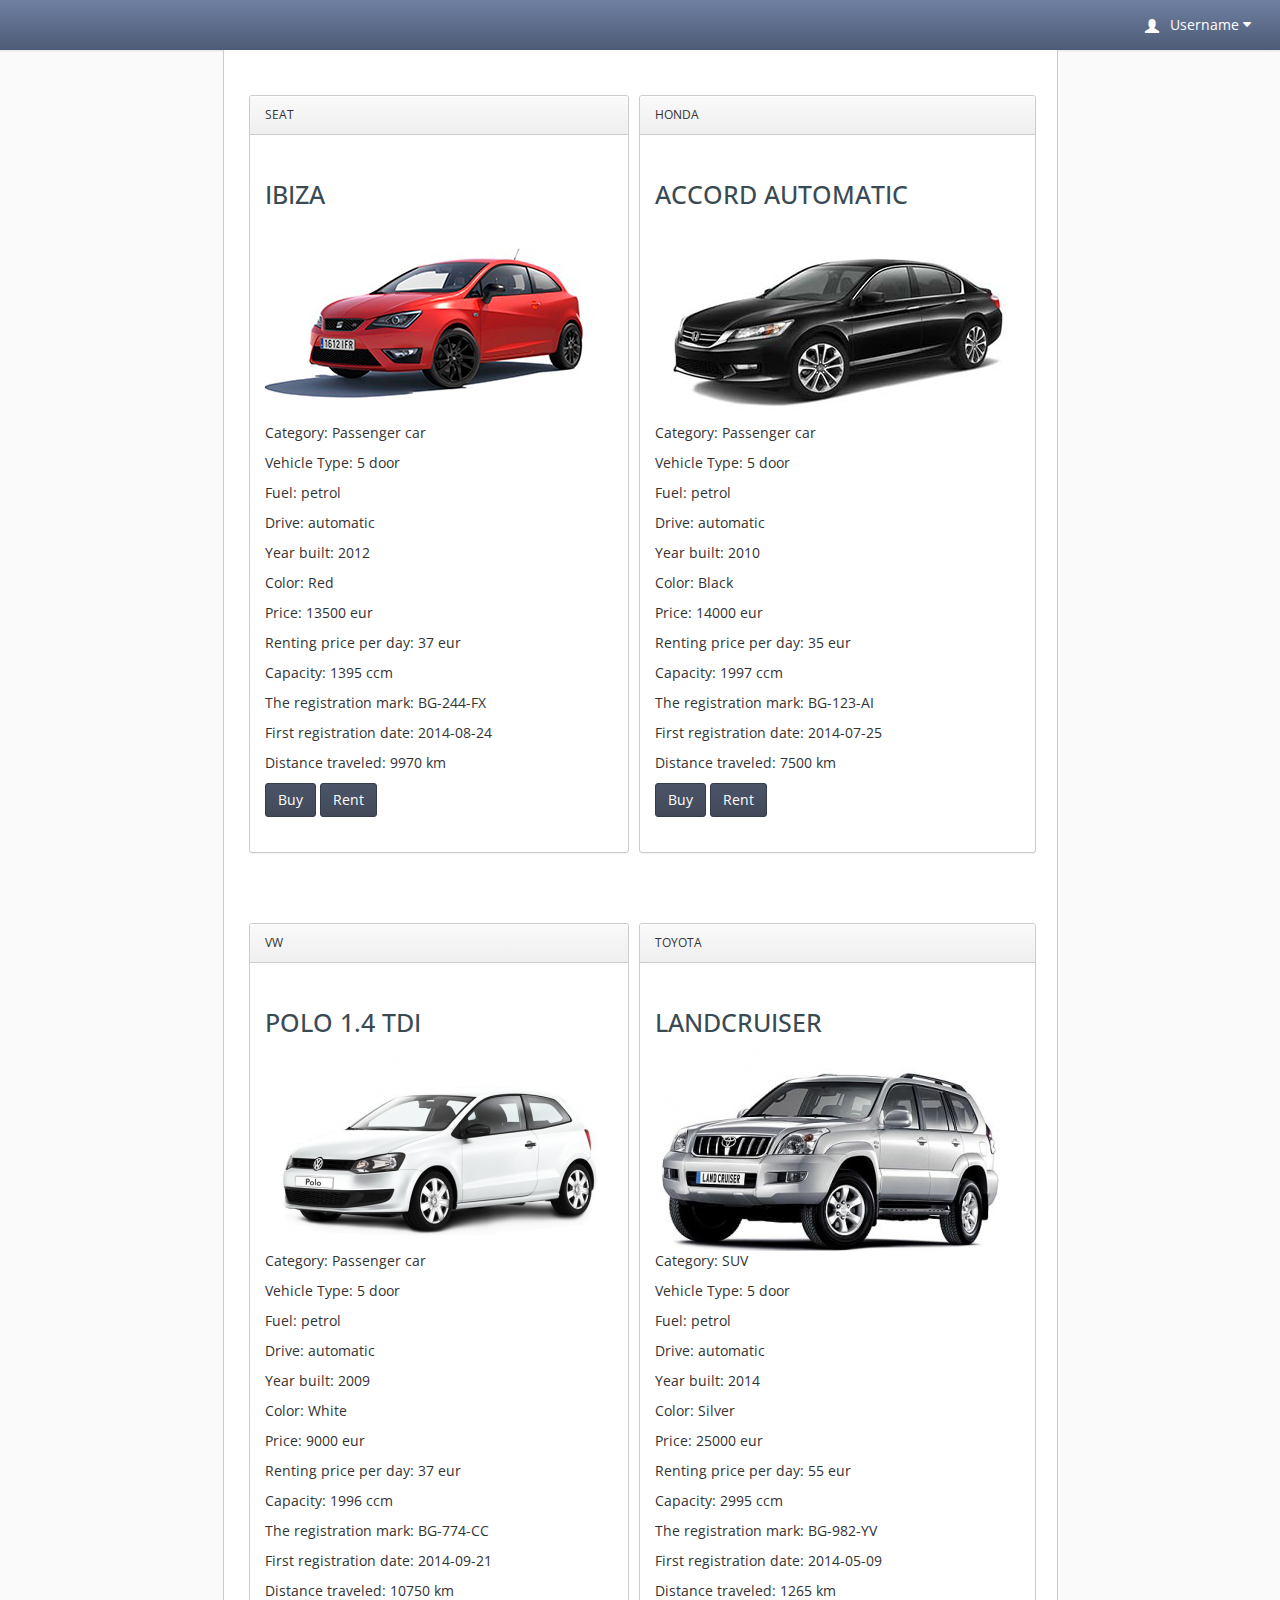
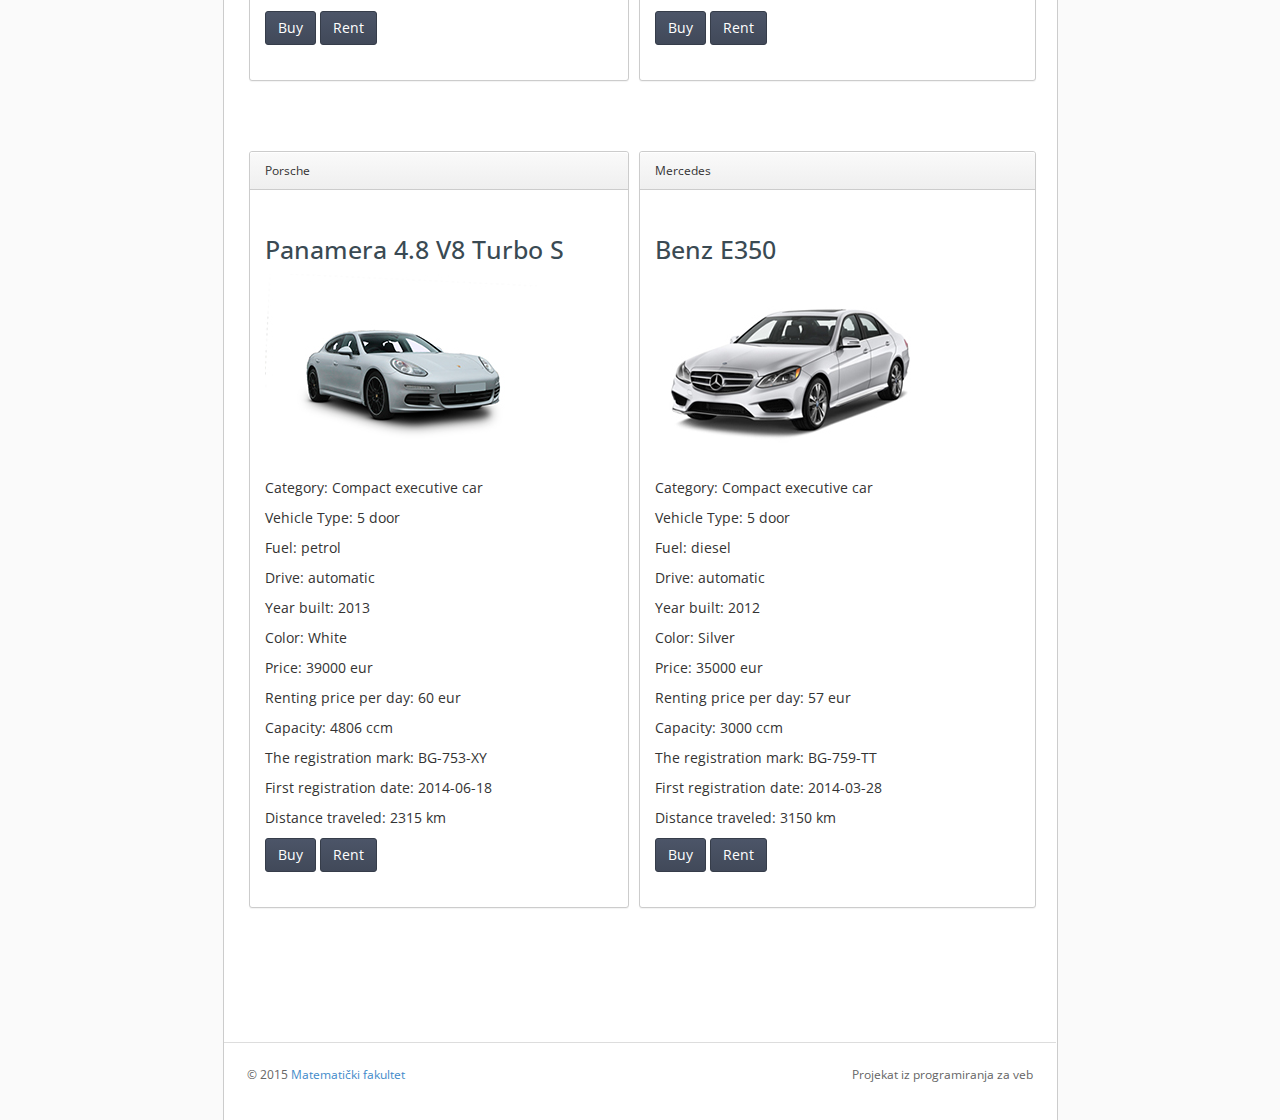
<file: klijent/index.html>
<!doctype html>
<html lang="en"><head>
    <meta charset="utf-8">
    <title>Rent A Car</title>
    <meta content="IE=edge,chrome=1" http-equiv="X-UA-Compatible">
    <meta name="viewport" content="width=device-width, initial-scale=1.0">
    <meta name="description" content="">
    <meta name="author" content="">

    <link href='http://fonts.googleapis.com/css?family=Open+Sans:400,700' rel='stylesheet' type='text/css'>
    <link rel="stylesheet" type="text/css" href="lib/bootstrap/css/bootstrap.css">
    <link rel="stylesheet" href="lib/font-awesome/css/font-awesome.css">

    <script src="lib/jquery-1.11.1.min.js" type="text/javascript"></script>

        <script src="lib/jQuery-Knob/js/jquery.knob.js" type="text/javascript"></script>
    <script type="text/javascript">
        $(function() {
            $(".knob").knob();
        });
    </script>


    <link rel="stylesheet" type="text/css" href="stylesheets/theme.css">
    <link rel="stylesheet" type="text/css" href="stylesheets/premium.css">

</head>
<body class=" theme-blue">

    <!-- javascript i css -->

    <script type="text/javascript">
        $(function() {
            var match = document.cookie.match(new RegExp('color=([^;]+)'));
            if(match) var color = match[1];
            if(color) {
                $('body').removeClass(function (index, css) {
                    return (css.match (/\btheme-\S+/g) || []).join(' ')
                })
                $('body').addClass('theme-' + color);
            }

            $('[data-popover="true"]').popover({html: true});
            
        });
    </script>
    <style type="text/css">
        #line-chart {
            height:300px;
            width:800px;
            margin: 0px auto;
            margin-top: 1em;
        }
        .navbar-default .navbar-brand, .navbar-default .navbar-brand:hover { 
            color: #fff;
        }
    </style>

    <script type="text/javascript">
        $(function() {
            var uls = $('.sidebar-nav > ul > *').clone();
            uls.addClass('visible-xs');
            $('#main-menu').append(uls.clone());
        });
    </script>

    <!-- Le HTML5 shim, for IE6-8 support of HTML5 elements -->
    <!--[if lt IE 9]>
      <script src="http://html5shim.googlecode.com/svn/trunk/html5.js"></script>
    <![endif]-->

    <!-- Le fav and touch icons -->
    <link rel="shortcut icon" href="../assets/ico/favicon.ico">
    <link rel="apple-touch-icon-precomposed" sizes="144x144" href="../assets/ico/apple-touch-icon-144-precomposed.png">
    <link rel="apple-touch-icon-precomposed" sizes="114x114" href="../assets/ico/apple-touch-icon-114-precomposed.png">
    <link rel="apple-touch-icon-precomposed" sizes="72x72" href="../assets/ico/apple-touch-icon-72-precomposed.png">
    <link rel="apple-touch-icon-precomposed" href="../assets/ico/apple-touch-icon-57-precomposed.png">
  

  <!--[if lt IE 7 ]> <body class="ie ie6"> <![endif]-->
  <!--[if IE 7 ]> <body class="ie ie7 "> <![endif]-->
  <!--[if IE 8 ]> <body class="ie ie8 "> <![endif]-->
  <!--[if IE 9 ]> <body class="ie ie9 "> <![endif]-->
  <!--[if (gt IE 9)|!(IE)]><!--> 
   
  <!--<![endif]-->

    <div class="navbar navbar-default" role="navigation">
        <div class="navbar-header">
          <button type="button" class="navbar-toggle collapsed" data-toggle="collapse" data-target=".navbar-collapse">
            <span class="sr-only">Toggle navigation</span>
            <span class="icon-bar"></span>
            <span class="icon-bar"></span>
            <span class="icon-bar"></span>
          </button>
        </div>
        
        <!-- Korisnikov nalog gornji desni ugao -->

        <div class="navbar-collapse collapse" style="height: 1px;">
          <ul id="main-menu" class="nav navbar-nav navbar-right">
            <li class="dropdown hidden-xs">
                <a href="#" class="dropdown-toggle" data-toggle="dropdown">
                    <span class="glyphicon glyphicon-user padding-right-small" style="position:relative;top: 3px;"></span> Username
                    <i class="fa fa-caret-down"></i>
                </a>

              <ul class="dropdown-menu">
                <li><a href="./">My account</a></li>
                <li><a tabindex="-1" href="sign-in.html">Logout</a></li>
              </ul>
            </li>
          </ul>
        </div>
    </div>
	
	<!-- Pocetak sadrzaja -->
    
    <div class="content">
      <div class="main-content">
	  
	  <!-- Tabela od dve kolone u koju se smastaju informacije o dostupnim automobilima (Iznajmljen=0) iz baze -->
      <table border="0">
  		<tr>
        <td style="width:40%">
        <div class="row" style="height: 100%; overflow:auto;">
        <div class="col-sm-6 col-md-6">
        <div class="panel panel-default">
            <a href="#" class="panel-heading no-collapse">SEAT</a>
            <div id="widget2container" class="panel-body collapse in">
              <h2>IBIZA</h2>
                <img src="../images/ibica.jpg" alt="" border=3 align="middle"></img>
                <p>Category: Passenger car</p>
                <p>Vehicle Type: 5 door </p>
                <p>Fuel: petrol </p>
                <p>Drive: automatic</p>
                <p>Year built: 2012</p>
                <p>Color: Red</p>
                <p>Price: 13500 eur</p>
                <p>Renting price per day: 37 eur</p>
                <p>Capacity: 1395 ccm </p>
                <p>The registration mark: BG-244-FX</p>
                <p>First registration date: 2014-08-24 </p>
                <p>Distance traveled: 9970 km</p>
                <a class="btn btn-primary"> Buy</a>
                <a class="btn btn-primary"> Rent</a>
            </div>
        </div>
    </div>
    </div>
	
      </td>
    
   
      <td style="width:40%">
      <div class="row" style="height: 100%; overflow:auto;">
        <div class="col-sm-6 col-md-6">
        <div class="panel panel-default">
            <a href="#" class="panel-heading no-collapse">HONDA</a>
            <div id="widget2container" class="panel-body collapse in">
              <h2>ACCORD AUTOMATIC</h2>
                <img src="../images/honda.jpg" alt="" border=3 align="middle" height="204"></img>
                <p>Category: Passenger car</p>
                <p>Vehicle Type: 5 door </p>
                <p>Fuel: petrol </p>
                <p>Drive: automatic</p>
                <p>Year built: 2010</p>
                <p>Color: Black</p>
                <p>Price: 14000 eur</p>
                <p>Renting price per day: 35 eur</p>
                <p>Capacity: 1997 ccm </p>
                <p>The registration mark: BG-123-AI</p>
                <p>First registration date: 2014-07-25 </p>
                <p>Distance traveled: 7500 km</p>
                <a class="btn btn-primary"> Buy</a>
                <a class="btn btn-primary"> Rent</a>
            </div>
        </div>
    </div>
    </div>
	
		</td>
		</tr>
    
      	<tr>
        <td style="width:40%">
        <div class="row" style="height: 100%; overflow:auto;">
        <div class="col-sm-6 col-md-6">
        <div class="panel panel-default">
            <a href="#" class="panel-heading no-collapse">VW</a>
            <div id="widget2container" class="panel-body collapse in">
              <h2>POLO 1.4 TDI</h2>
                <img src="../images/polo.jpg" alt="" border=3 align="middle" height="204"></img>
                <p>Category: Passenger car</p>
                <p>Vehicle Type: 5 door </p>
                <p>Fuel: petrol </p>
                <p>Drive: automatic</p>
                <p>Year built: 2009</p>
                <p>Color: White</p>
                <p>Price: 9000 eur</p>
                <p>Renting price per day: 37 eur</p>
                <p>Capacity: 1996 ccm </p>
                <p>The registration mark: BG-774-CC</p>
                <p>First registration date: 2014-09-21 </p>
                <p>Distance traveled: 10750 km</p>
                <a class="btn btn-primary"> Buy</a>
                <a class="btn btn-primary"> Rent</a>
            </div>
        </div>
    </div>
    </div>
	
	  </td>
    

      <td style="width:40%">
      <div class="row" style="height: 100%; overflow:auto;">
        <div class="col-sm-6 col-md-6">
        <div class="panel panel-default">
            <a href="#" class="panel-heading no-collapse">TOYOTA</a>
            <div id="widget2container" class="panel-body collapse in">
              <h2>LANDCRUISER</h2>
                <img src="../images/landcruiser.jpg" alt="" border=3 align="middle" height="204"></img>
                <p>Category: SUV</p>
                <p>Vehicle Type: 5 door </p>
                <p>Fuel: petrol </p>
                <p>Drive: automatic</p>
                <p>Year built: 2014</p>
                <p>Color: Silver</p>
                <p>Price: 25000 eur</p>
                <p>Renting price per day: 55 eur</p>
                <p>Capacity: 2995 ccm </p>
                <p>The registration mark: BG-982-YV</p>
                <p>First registration date: 2014-05-09 </p>
                <p>Distance traveled: 1265 km</p>
                <a class="btn btn-primary"> Buy</a>
                <a class="btn btn-primary"> Rent</a>
            </div>
        </div>
    </div>
    </div>
	
    </td>
    </tr>
    
    <tr>
        <td style="width:40%">
        <div class="row" style="height: 100%; overflow:auto;">
        <div class="col-sm-6 col-md-6">
        <div class="panel panel-default">
            <a href="#" class="panel-heading no-collapse">Porsche</a>
            <div id="widget2container" class="panel-body collapse in">
              <h2>Panamera 4.8 V8 Turbo S</h2>
                <img src="../images/porsche.jpg" alt="" border=3 align="middle" height="204"></img>
                <p>Category: Compact executive car</p>
                <p>Vehicle Type: 5 door </p>
                <p>Fuel: petrol </p>
                <p>Drive: automatic</p>
                <p>Year built: 2013</p>
                <p>Color: White</p>
                <p>Price: 39000 eur</p>
                <p>Renting price per day: 60 eur</p>
                <p>Capacity: 4806 ccm </p>
                <p>The registration mark: BG-753-XY</p>
                <p>First registration date: 2014-06-18 </p>
                <p>Distance traveled: 2315 km</p>
                <a class="btn btn-primary"> Buy</a>
                <a class="btn btn-primary"> Rent</a>
            </div>
        </div>
    </div>
    </div>
	
	  </td>
    

      <td style="width:40%">
      <div class="row" style="height: 100%; overflow:auto;">
        <div class="col-sm-6 col-md-6">
        <div class="panel panel-default">
            <a href="#" class="panel-heading no-collapse">Mercedes</a>
            <div id="widget2container" class="panel-body collapse in">
              <h2>Benz E350</h2>
                <img src="../images/mercedes.jpg" alt="" border=3 align="middle" height="204"></img>
                <p>Category: Compact executive car</p>
                <p>Vehicle Type: 5 door </p>
                <p>Fuel: diesel </p>
                <p>Drive: automatic</p>
                <p>Year built: 2012</p>
                <p>Color: Silver</p>
                <p>Price: 35000 eur</p>
                <p>Renting price per day: 57 eur</p>
                <p>Capacity: 3000 ccm </p>
                <p>The registration mark: BG-759-TT</p>
                <p>First registration date: 2014-03-28 </p>
                <p>Distance traveled: 3150 km</p>
                <a class="btn btn-primary"> Buy</a>
                <a class="btn btn-primary"> Rent</a>
            </div>
        </div>
    </div>
    </div>
	
    </td>
    </tr>
    
	</table>
</div>

<div class="row"></div>


            <footer>
                <hr>
				
                <p class="pull-right">Projekat iz programiranja za veb</p>
                <p>© 2015 <a href="http://www.math.rs" target="_blank">Matematički fakultet</a></p>
            </footer>
        </div>
    </div>


    <script src="lib/bootstrap/js/bootstrap.js"></script>
    <script type="text/javascript">
        $("[rel=tooltip]").tooltip();
        $(function() {
            $('.demo-cancel-click').click(function(){return false;});
        });
    </script>
    
  
</body></html>
</file>
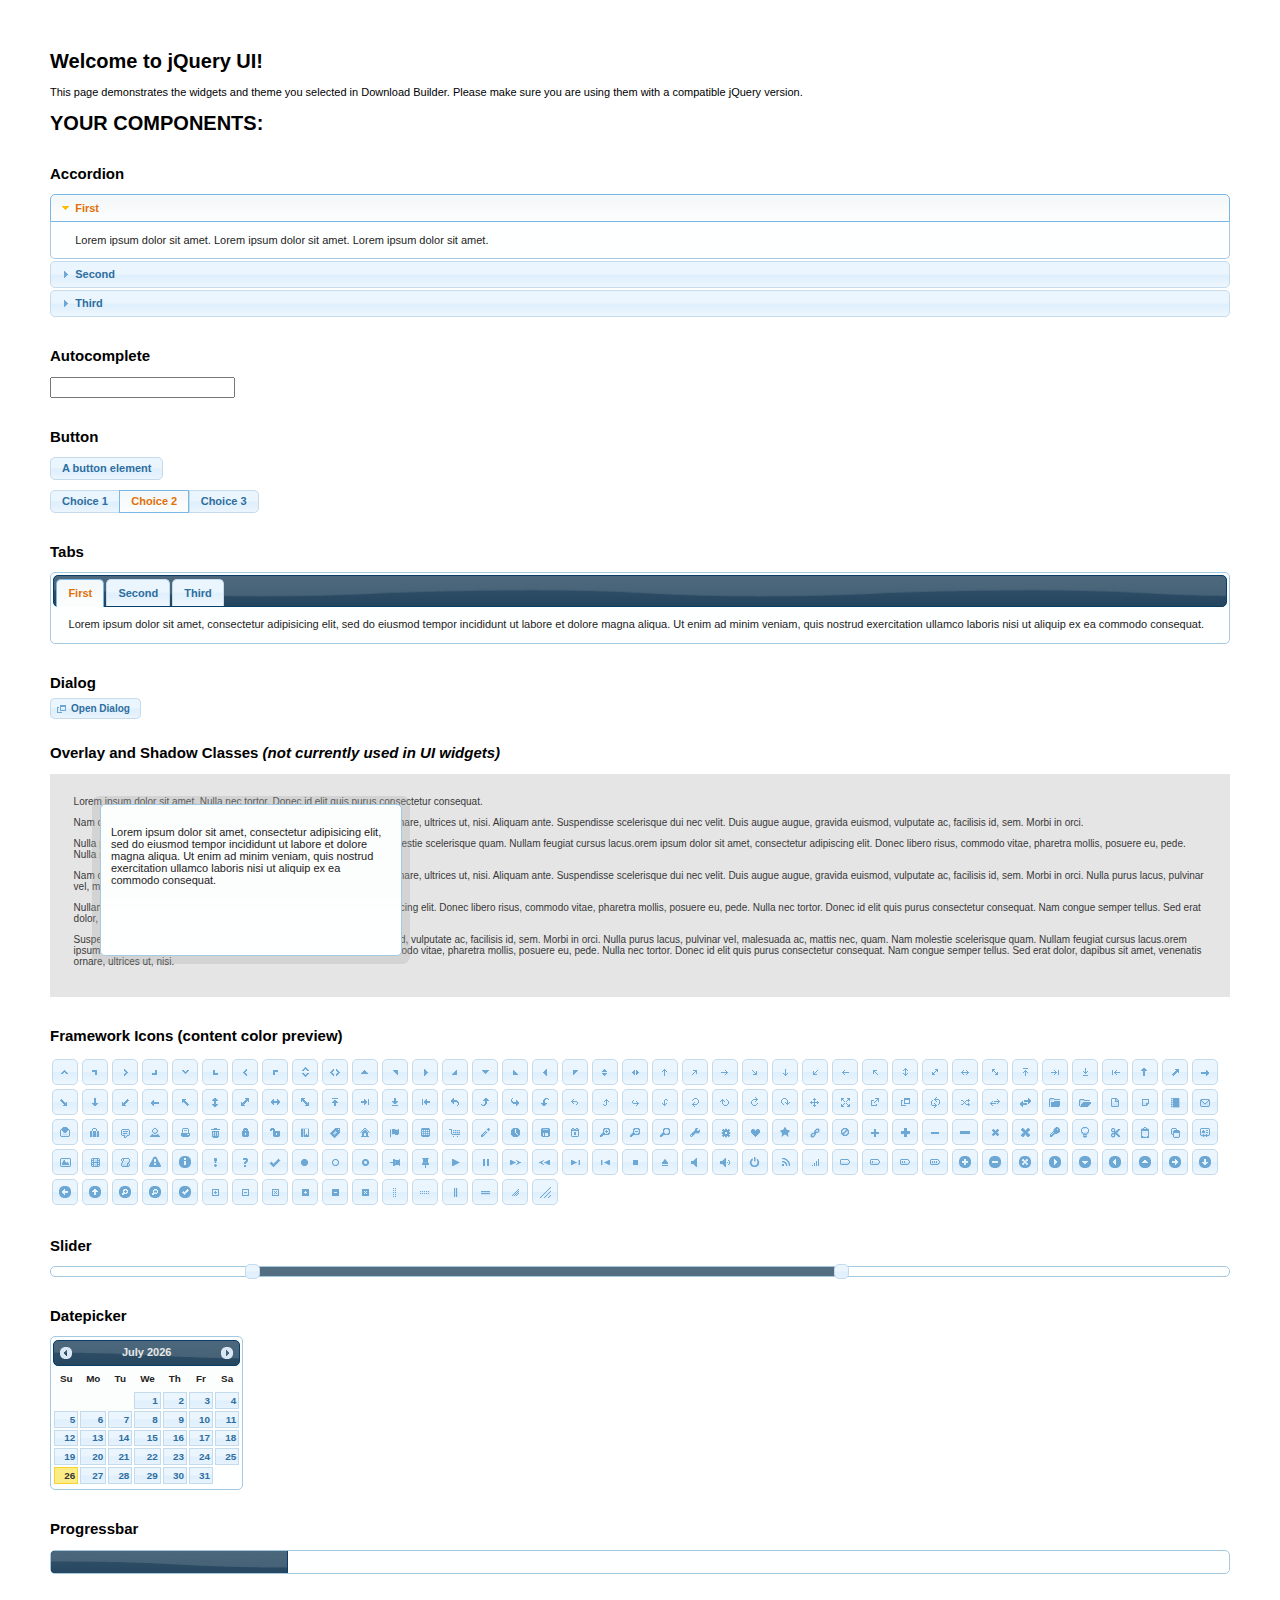
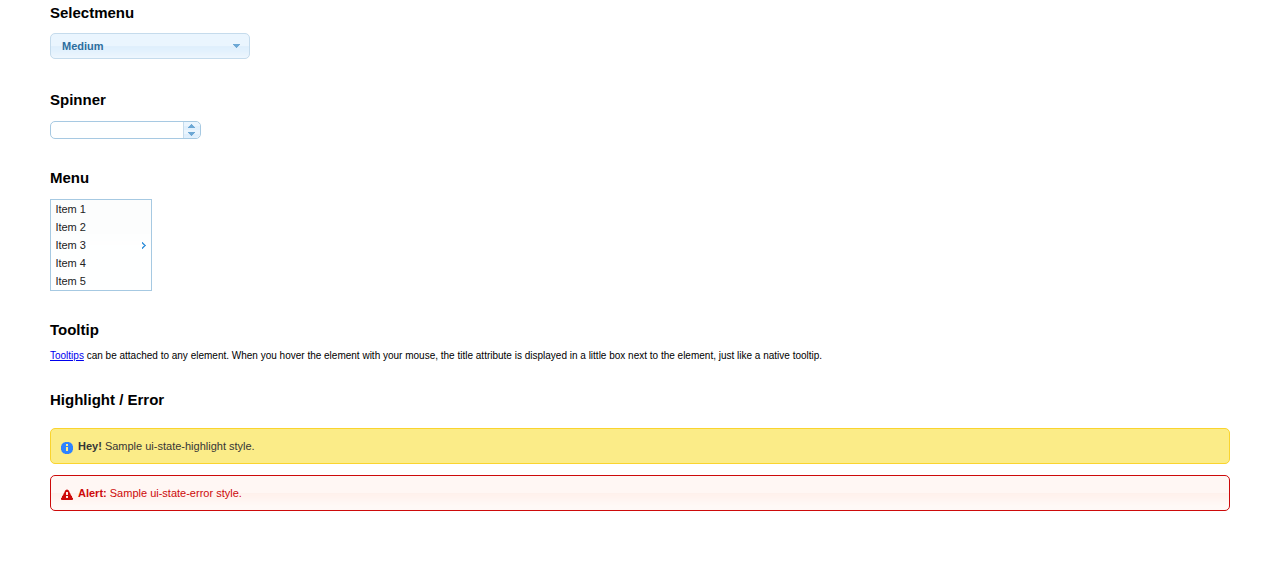
<file: klijent/lib/jquery-ui-1.11.2.custom/index.html>
<!doctype html>
<html lang="us">
<head>
	<meta charset="utf-8">
	<title>jQuery UI Example Page</title>
	<link href="jquery-ui.css" rel="stylesheet">
	<style>
	body{
		font: 62.5% "Trebuchet MS", sans-serif;
		margin: 50px;
	}
	.demoHeaders {
		margin-top: 2em;
	}
	#dialog-link {
		padding: .4em 1em .4em 20px;
		text-decoration: none;
		position: relative;
	}
	#dialog-link span.ui-icon {
		margin: 0 5px 0 0;
		position: absolute;
		left: .2em;
		top: 50%;
		margin-top: -8px;
	}
	#icons {
		margin: 0;
		padding: 0;
	}
	#icons li {
		margin: 2px;
		position: relative;
		padding: 4px 0;
		cursor: pointer;
		float: left;
		list-style: none;
	}
	#icons span.ui-icon {
		float: left;
		margin: 0 4px;
	}
	.fakewindowcontain .ui-widget-overlay {
		position: absolute;
	}
	select {
		width: 200px;
	}
	</style>
</head>
<body>

<h1>Welcome to jQuery UI!</h1>

<div class="ui-widget">
	<p>This page demonstrates the widgets and theme you selected in Download Builder. Please make sure you are using them with a compatible jQuery version.</p>
</div>

<h1>YOUR COMPONENTS:</h1>


<!-- Accordion -->
<h2 class="demoHeaders">Accordion</h2>
<div id="accordion">
	<h3>First</h3>
	<div>Lorem ipsum dolor sit amet. Lorem ipsum dolor sit amet. Lorem ipsum dolor sit amet.</div>
	<h3>Second</h3>
	<div>Phasellus mattis tincidunt nibh.</div>
	<h3>Third</h3>
	<div>Nam dui erat, auctor a, dignissim quis.</div>
</div>



<!-- Autocomplete -->
<h2 class="demoHeaders">Autocomplete</h2>
<div>
	<input id="autocomplete" title="type &quot;a&quot;">
</div>



<!-- Button -->
<h2 class="demoHeaders">Button</h2>
<button id="button">A button element</button>
<form style="margin-top: 1em;">
	<div id="radioset">
		<input type="radio" id="radio1" name="radio"><label for="radio1">Choice 1</label>
		<input type="radio" id="radio2" name="radio" checked="checked"><label for="radio2">Choice 2</label>
		<input type="radio" id="radio3" name="radio"><label for="radio3">Choice 3</label>
	</div>
</form>



<!-- Tabs -->
<h2 class="demoHeaders">Tabs</h2>
<div id="tabs">
	<ul>
		<li><a href="#tabs-1">First</a></li>
		<li><a href="#tabs-2">Second</a></li>
		<li><a href="#tabs-3">Third</a></li>
	</ul>
	<div id="tabs-1">Lorem ipsum dolor sit amet, consectetur adipisicing elit, sed do eiusmod tempor incididunt ut labore et dolore magna aliqua. Ut enim ad minim veniam, quis nostrud exercitation ullamco laboris nisi ut aliquip ex ea commodo consequat.</div>
	<div id="tabs-2">Phasellus mattis tincidunt nibh. Cras orci urna, blandit id, pretium vel, aliquet ornare, felis. Maecenas scelerisque sem non nisl. Fusce sed lorem in enim dictum bibendum.</div>
	<div id="tabs-3">Nam dui erat, auctor a, dignissim quis, sollicitudin eu, felis. Pellentesque nisi urna, interdum eget, sagittis et, consequat vestibulum, lacus. Mauris porttitor ullamcorper augue.</div>
</div>



<!-- Dialog NOTE: Dialog is not generated by UI in this demo so it can be visually styled in themeroller-->
<h2 class="demoHeaders">Dialog</h2>
<p><a href="#" id="dialog-link" class="ui-state-default ui-corner-all"><span class="ui-icon ui-icon-newwin"></span>Open Dialog</a></p>

<h2 class="demoHeaders">Overlay and Shadow Classes <em>(not currently used in UI widgets)</em></h2>
<div style="position: relative; width: 96%; height: 200px; padding:1% 2%; overflow:hidden;" class="fakewindowcontain">
	<p>Lorem ipsum dolor sit amet,  Nulla nec tortor. Donec id elit quis purus consectetur consequat. </p><p>Nam congue semper tellus. Sed erat dolor, dapibus sit amet, venenatis ornare, ultrices ut, nisi. Aliquam ante. Suspendisse scelerisque dui nec velit. Duis augue augue, gravida euismod, vulputate ac, facilisis id, sem. Morbi in orci. </p><p>Nulla purus lacus, pulvinar vel, malesuada ac, mattis nec, quam. Nam molestie scelerisque quam. Nullam feugiat cursus lacus.orem ipsum dolor sit amet, consectetur adipiscing elit. Donec libero risus, commodo vitae, pharetra mollis, posuere eu, pede. Nulla nec tortor. Donec id elit quis purus consectetur consequat. </p><p>Nam congue semper tellus. Sed erat dolor, dapibus sit amet, venenatis ornare, ultrices ut, nisi. Aliquam ante. Suspendisse scelerisque dui nec velit. Duis augue augue, gravida euismod, vulputate ac, facilisis id, sem. Morbi in orci. Nulla purus lacus, pulvinar vel, malesuada ac, mattis nec, quam. Nam molestie scelerisque quam. </p><p>Nullam feugiat cursus lacus.orem ipsum dolor sit amet, consectetur adipiscing elit. Donec libero risus, commodo vitae, pharetra mollis, posuere eu, pede. Nulla nec tortor. Donec id elit quis purus consectetur consequat. Nam congue semper tellus. Sed erat dolor, dapibus sit amet, venenatis ornare, ultrices ut, nisi. Aliquam ante. </p><p>Suspendisse scelerisque dui nec velit. Duis augue augue, gravida euismod, vulputate ac, facilisis id, sem. Morbi in orci. Nulla purus lacus, pulvinar vel, malesuada ac, mattis nec, quam. Nam molestie scelerisque quam. Nullam feugiat cursus lacus.orem ipsum dolor sit amet, consectetur adipiscing elit. Donec libero risus, commodo vitae, pharetra mollis, posuere eu, pede. Nulla nec tortor. Donec id elit quis purus consectetur consequat. Nam congue semper tellus. Sed erat dolor, dapibus sit amet, venenatis ornare, ultrices ut, nisi. </p>

	<!-- ui-dialog -->
	<div class="ui-overlay"><div class="ui-widget-overlay"></div><div class="ui-widget-shadow ui-corner-all" style="width: 302px; height: 152px; position: absolute; left: 50px; top: 30px;"></div></div>
	<div style="position: absolute; width: 280px; height: 130px;left: 50px; top: 30px; padding: 10px;" class="ui-widget ui-widget-content ui-corner-all">
		<div class="ui-dialog-content ui-widget-content" style="background: none; border: 0;">
			<p>Lorem ipsum dolor sit amet, consectetur adipisicing elit, sed do eiusmod tempor incididunt ut labore et dolore magna aliqua. Ut enim ad minim veniam, quis nostrud exercitation ullamco laboris nisi ut aliquip ex ea commodo consequat.</p>
		</div>
	</div>

</div>

<!-- ui-dialog -->
<div id="dialog" title="Dialog Title">
	<p>Lorem ipsum dolor sit amet, consectetur adipisicing elit, sed do eiusmod tempor incididunt ut labore et dolore magna aliqua. Ut enim ad minim veniam, quis nostrud exercitation ullamco laboris nisi ut aliquip ex ea commodo consequat.</p>
</div>



<h2 class="demoHeaders">Framework Icons (content color preview)</h2>
<ul id="icons" class="ui-widget ui-helper-clearfix">
	<li class="ui-state-default ui-corner-all" title=".ui-icon-carat-1-n"><span class="ui-icon ui-icon-carat-1-n"></span></li>
	<li class="ui-state-default ui-corner-all" title=".ui-icon-carat-1-ne"><span class="ui-icon ui-icon-carat-1-ne"></span></li>
	<li class="ui-state-default ui-corner-all" title=".ui-icon-carat-1-e"><span class="ui-icon ui-icon-carat-1-e"></span></li>
	<li class="ui-state-default ui-corner-all" title=".ui-icon-carat-1-se"><span class="ui-icon ui-icon-carat-1-se"></span></li>
	<li class="ui-state-default ui-corner-all" title=".ui-icon-carat-1-s"><span class="ui-icon ui-icon-carat-1-s"></span></li>
	<li class="ui-state-default ui-corner-all" title=".ui-icon-carat-1-sw"><span class="ui-icon ui-icon-carat-1-sw"></span></li>
	<li class="ui-state-default ui-corner-all" title=".ui-icon-carat-1-w"><span class="ui-icon ui-icon-carat-1-w"></span></li>
	<li class="ui-state-default ui-corner-all" title=".ui-icon-carat-1-nw"><span class="ui-icon ui-icon-carat-1-nw"></span></li>
	<li class="ui-state-default ui-corner-all" title=".ui-icon-carat-2-n-s"><span class="ui-icon ui-icon-carat-2-n-s"></span></li>
	<li class="ui-state-default ui-corner-all" title=".ui-icon-carat-2-e-w"><span class="ui-icon ui-icon-carat-2-e-w"></span></li>
	<li class="ui-state-default ui-corner-all" title=".ui-icon-triangle-1-n"><span class="ui-icon ui-icon-triangle-1-n"></span></li>
	<li class="ui-state-default ui-corner-all" title=".ui-icon-triangle-1-ne"><span class="ui-icon ui-icon-triangle-1-ne"></span></li>
	<li class="ui-state-default ui-corner-all" title=".ui-icon-triangle-1-e"><span class="ui-icon ui-icon-triangle-1-e"></span></li>
	<li class="ui-state-default ui-corner-all" title=".ui-icon-triangle-1-se"><span class="ui-icon ui-icon-triangle-1-se"></span></li>
	<li class="ui-state-default ui-corner-all" title=".ui-icon-triangle-1-s"><span class="ui-icon ui-icon-triangle-1-s"></span></li>
	<li class="ui-state-default ui-corner-all" title=".ui-icon-triangle-1-sw"><span class="ui-icon ui-icon-triangle-1-sw"></span></li>
	<li class="ui-state-default ui-corner-all" title=".ui-icon-triangle-1-w"><span class="ui-icon ui-icon-triangle-1-w"></span></li>
	<li class="ui-state-default ui-corner-all" title=".ui-icon-triangle-1-nw"><span class="ui-icon ui-icon-triangle-1-nw"></span></li>
	<li class="ui-state-default ui-corner-all" title=".ui-icon-triangle-2-n-s"><span class="ui-icon ui-icon-triangle-2-n-s"></span></li>
	<li class="ui-state-default ui-corner-all" title=".ui-icon-triangle-2-e-w"><span class="ui-icon ui-icon-triangle-2-e-w"></span></li>
	<li class="ui-state-default ui-corner-all" title=".ui-icon-arrow-1-n"><span class="ui-icon ui-icon-arrow-1-n"></span></li>
	<li class="ui-state-default ui-corner-all" title=".ui-icon-arrow-1-ne"><span class="ui-icon ui-icon-arrow-1-ne"></span></li>
	<li class="ui-state-default ui-corner-all" title=".ui-icon-arrow-1-e"><span class="ui-icon ui-icon-arrow-1-e"></span></li>
	<li class="ui-state-default ui-corner-all" title=".ui-icon-arrow-1-se"><span class="ui-icon ui-icon-arrow-1-se"></span></li>
	<li class="ui-state-default ui-corner-all" title=".ui-icon-arrow-1-s"><span class="ui-icon ui-icon-arrow-1-s"></span></li>
	<li class="ui-state-default ui-corner-all" title=".ui-icon-arrow-1-sw"><span class="ui-icon ui-icon-arrow-1-sw"></span></li>
	<li class="ui-state-default ui-corner-all" title=".ui-icon-arrow-1-w"><span class="ui-icon ui-icon-arrow-1-w"></span></li>
	<li class="ui-state-default ui-corner-all" title=".ui-icon-arrow-1-nw"><span class="ui-icon ui-icon-arrow-1-nw"></span></li>
	<li class="ui-state-default ui-corner-all" title=".ui-icon-arrow-2-n-s"><span class="ui-icon ui-icon-arrow-2-n-s"></span></li>
	<li class="ui-state-default ui-corner-all" title=".ui-icon-arrow-2-ne-sw"><span class="ui-icon ui-icon-arrow-2-ne-sw"></span></li>
	<li class="ui-state-default ui-corner-all" title=".ui-icon-arrow-2-e-w"><span class="ui-icon ui-icon-arrow-2-e-w"></span></li>
	<li class="ui-state-default ui-corner-all" title=".ui-icon-arrow-2-se-nw"><span class="ui-icon ui-icon-arrow-2-se-nw"></span></li>
	<li class="ui-state-default ui-corner-all" title=".ui-icon-arrowstop-1-n"><span class="ui-icon ui-icon-arrowstop-1-n"></span></li>
	<li class="ui-state-default ui-corner-all" title=".ui-icon-arrowstop-1-e"><span class="ui-icon ui-icon-arrowstop-1-e"></span></li>
	<li class="ui-state-default ui-corner-all" title=".ui-icon-arrowstop-1-s"><span class="ui-icon ui-icon-arrowstop-1-s"></span></li>
	<li class="ui-state-default ui-corner-all" title=".ui-icon-arrowstop-1-w"><span class="ui-icon ui-icon-arrowstop-1-w"></span></li>
	<li class="ui-state-default ui-corner-all" title=".ui-icon-arrowthick-1-n"><span class="ui-icon ui-icon-arrowthick-1-n"></span></li>
	<li class="ui-state-default ui-corner-all" title=".ui-icon-arrowthick-1-ne"><span class="ui-icon ui-icon-arrowthick-1-ne"></span></li>
	<li class="ui-state-default ui-corner-all" title=".ui-icon-arrowthick-1-e"><span class="ui-icon ui-icon-arrowthick-1-e"></span></li>
	<li class="ui-state-default ui-corner-all" title=".ui-icon-arrowthick-1-se"><span class="ui-icon ui-icon-arrowthick-1-se"></span></li>
	<li class="ui-state-default ui-corner-all" title=".ui-icon-arrowthick-1-s"><span class="ui-icon ui-icon-arrowthick-1-s"></span></li>
	<li class="ui-state-default ui-corner-all" title=".ui-icon-arrowthick-1-sw"><span class="ui-icon ui-icon-arrowthick-1-sw"></span></li>
	<li class="ui-state-default ui-corner-all" title=".ui-icon-arrowthick-1-w"><span class="ui-icon ui-icon-arrowthick-1-w"></span></li>
	<li class="ui-state-default ui-corner-all" title=".ui-icon-arrowthick-1-nw"><span class="ui-icon ui-icon-arrowthick-1-nw"></span></li>
	<li class="ui-state-default ui-corner-all" title=".ui-icon-arrowthick-2-n-s"><span class="ui-icon ui-icon-arrowthick-2-n-s"></span></li>
	<li class="ui-state-default ui-corner-all" title=".ui-icon-arrowthick-2-ne-sw"><span class="ui-icon ui-icon-arrowthick-2-ne-sw"></span></li>
	<li class="ui-state-default ui-corner-all" title=".ui-icon-arrowthick-2-e-w"><span class="ui-icon ui-icon-arrowthick-2-e-w"></span></li>
	<li class="ui-state-default ui-corner-all" title=".ui-icon-arrowthick-2-se-nw"><span class="ui-icon ui-icon-arrowthick-2-se-nw"></span></li>
	<li class="ui-state-default ui-corner-all" title=".ui-icon-arrowthickstop-1-n"><span class="ui-icon ui-icon-arrowthickstop-1-n"></span></li>
	<li class="ui-state-default ui-corner-all" title=".ui-icon-arrowthickstop-1-e"><span class="ui-icon ui-icon-arrowthickstop-1-e"></span></li>
	<li class="ui-state-default ui-corner-all" title=".ui-icon-arrowthickstop-1-s"><span class="ui-icon ui-icon-arrowthickstop-1-s"></span></li>
	<li class="ui-state-default ui-corner-all" title=".ui-icon-arrowthickstop-1-w"><span class="ui-icon ui-icon-arrowthickstop-1-w"></span></li>
	<li class="ui-state-default ui-corner-all" title=".ui-icon-arrowreturnthick-1-w"><span class="ui-icon ui-icon-arrowreturnthick-1-w"></span></li>
	<li class="ui-state-default ui-corner-all" title=".ui-icon-arrowreturnthick-1-n"><span class="ui-icon ui-icon-arrowreturnthick-1-n"></span></li>
	<li class="ui-state-default ui-corner-all" title=".ui-icon-arrowreturnthick-1-e"><span class="ui-icon ui-icon-arrowreturnthick-1-e"></span></li>
	<li class="ui-state-default ui-corner-all" title=".ui-icon-arrowreturnthick-1-s"><span class="ui-icon ui-icon-arrowreturnthick-1-s"></span></li>
	<li class="ui-state-default ui-corner-all" title=".ui-icon-arrowreturn-1-w"><span class="ui-icon ui-icon-arrowreturn-1-w"></span></li>
	<li class="ui-state-default ui-corner-all" title=".ui-icon-arrowreturn-1-n"><span class="ui-icon ui-icon-arrowreturn-1-n"></span></li>
	<li class="ui-state-default ui-corner-all" title=".ui-icon-arrowreturn-1-e"><span class="ui-icon ui-icon-arrowreturn-1-e"></span></li>
	<li class="ui-state-default ui-corner-all" title=".ui-icon-arrowreturn-1-s"><span class="ui-icon ui-icon-arrowreturn-1-s"></span></li>
	<li class="ui-state-default ui-corner-all" title=".ui-icon-arrowrefresh-1-w"><span class="ui-icon ui-icon-arrowrefresh-1-w"></span></li>
	<li class="ui-state-default ui-corner-all" title=".ui-icon-arrowrefresh-1-n"><span class="ui-icon ui-icon-arrowrefresh-1-n"></span></li>
	<li class="ui-state-default ui-corner-all" title=".ui-icon-arrowrefresh-1-e"><span class="ui-icon ui-icon-arrowrefresh-1-e"></span></li>
	<li class="ui-state-default ui-corner-all" title=".ui-icon-arrowrefresh-1-s"><span class="ui-icon ui-icon-arrowrefresh-1-s"></span></li>
	<li class="ui-state-default ui-corner-all" title=".ui-icon-arrow-4"><span class="ui-icon ui-icon-arrow-4"></span></li>
	<li class="ui-state-default ui-corner-all" title=".ui-icon-arrow-4-diag"><span class="ui-icon ui-icon-arrow-4-diag"></span></li>
	<li class="ui-state-default ui-corner-all" title=".ui-icon-extlink"><span class="ui-icon ui-icon-extlink"></span></li>
	<li class="ui-state-default ui-corner-all" title=".ui-icon-newwin"><span class="ui-icon ui-icon-newwin"></span></li>
	<li class="ui-state-default ui-corner-all" title=".ui-icon-refresh"><span class="ui-icon ui-icon-refresh"></span></li>
	<li class="ui-state-default ui-corner-all" title=".ui-icon-shuffle"><span class="ui-icon ui-icon-shuffle"></span></li>
	<li class="ui-state-default ui-corner-all" title=".ui-icon-transfer-e-w"><span class="ui-icon ui-icon-transfer-e-w"></span></li>
	<li class="ui-state-default ui-corner-all" title=".ui-icon-transferthick-e-w"><span class="ui-icon ui-icon-transferthick-e-w"></span></li>
	<li class="ui-state-default ui-corner-all" title=".ui-icon-folder-collapsed"><span class="ui-icon ui-icon-folder-collapsed"></span></li>
	<li class="ui-state-default ui-corner-all" title=".ui-icon-folder-open"><span class="ui-icon ui-icon-folder-open"></span></li>
	<li class="ui-state-default ui-corner-all" title=".ui-icon-document"><span class="ui-icon ui-icon-document"></span></li>
	<li class="ui-state-default ui-corner-all" title=".ui-icon-document-b"><span class="ui-icon ui-icon-document-b"></span></li>
	<li class="ui-state-default ui-corner-all" title=".ui-icon-note"><span class="ui-icon ui-icon-note"></span></li>
	<li class="ui-state-default ui-corner-all" title=".ui-icon-mail-closed"><span class="ui-icon ui-icon-mail-closed"></span></li>
	<li class="ui-state-default ui-corner-all" title=".ui-icon-mail-open"><span class="ui-icon ui-icon-mail-open"></span></li>
	<li class="ui-state-default ui-corner-all" title=".ui-icon-suitcase"><span class="ui-icon ui-icon-suitcase"></span></li>
	<li class="ui-state-default ui-corner-all" title=".ui-icon-comment"><span class="ui-icon ui-icon-comment"></span></li>
	<li class="ui-state-default ui-corner-all" title=".ui-icon-person"><span class="ui-icon ui-icon-person"></span></li>
	<li class="ui-state-default ui-corner-all" title=".ui-icon-print"><span class="ui-icon ui-icon-print"></span></li>
	<li class="ui-state-default ui-corner-all" title=".ui-icon-trash"><span class="ui-icon ui-icon-trash"></span></li>
	<li class="ui-state-default ui-corner-all" title=".ui-icon-locked"><span class="ui-icon ui-icon-locked"></span></li>
	<li class="ui-state-default ui-corner-all" title=".ui-icon-unlocked"><span class="ui-icon ui-icon-unlocked"></span></li>
	<li class="ui-state-default ui-corner-all" title=".ui-icon-bookmark"><span class="ui-icon ui-icon-bookmark"></span></li>
	<li class="ui-state-default ui-corner-all" title=".ui-icon-tag"><span class="ui-icon ui-icon-tag"></span></li>
	<li class="ui-state-default ui-corner-all" title=".ui-icon-home"><span class="ui-icon ui-icon-home"></span></li>
	<li class="ui-state-default ui-corner-all" title=".ui-icon-flag"><span class="ui-icon ui-icon-flag"></span></li>
	<li class="ui-state-default ui-corner-all" title=".ui-icon-calculator"><span class="ui-icon ui-icon-calculator"></span></li>
	<li class="ui-state-default ui-corner-all" title=".ui-icon-cart"><span class="ui-icon ui-icon-cart"></span></li>
	<li class="ui-state-default ui-corner-all" title=".ui-icon-pencil"><span class="ui-icon ui-icon-pencil"></span></li>
	<li class="ui-state-default ui-corner-all" title=".ui-icon-clock"><span class="ui-icon ui-icon-clock"></span></li>
	<li class="ui-state-default ui-corner-all" title=".ui-icon-disk"><span class="ui-icon ui-icon-disk"></span></li>
	<li class="ui-state-default ui-corner-all" title=".ui-icon-calendar"><span class="ui-icon ui-icon-calendar"></span></li>
	<li class="ui-state-default ui-corner-all" title=".ui-icon-zoomin"><span class="ui-icon ui-icon-zoomin"></span></li>
	<li class="ui-state-default ui-corner-all" title=".ui-icon-zoomout"><span class="ui-icon ui-icon-zoomout"></span></li>
	<li class="ui-state-default ui-corner-all" title=".ui-icon-search"><span class="ui-icon ui-icon-search"></span></li>
	<li class="ui-state-default ui-corner-all" title=".ui-icon-wrench"><span class="ui-icon ui-icon-wrench"></span></li>
	<li class="ui-state-default ui-corner-all" title=".ui-icon-gear"><span class="ui-icon ui-icon-gear"></span></li>
	<li class="ui-state-default ui-corner-all" title=".ui-icon-heart"><span class="ui-icon ui-icon-heart"></span></li>
	<li class="ui-state-default ui-corner-all" title=".ui-icon-star"><span class="ui-icon ui-icon-star"></span></li>
	<li class="ui-state-default ui-corner-all" title=".ui-icon-link"><span class="ui-icon ui-icon-link"></span></li>
	<li class="ui-state-default ui-corner-all" title=".ui-icon-cancel"><span class="ui-icon ui-icon-cancel"></span></li>
	<li class="ui-state-default ui-corner-all" title=".ui-icon-plus"><span class="ui-icon ui-icon-plus"></span></li>
	<li class="ui-state-default ui-corner-all" title=".ui-icon-plusthick"><span class="ui-icon ui-icon-plusthick"></span></li>
	<li class="ui-state-default ui-corner-all" title=".ui-icon-minus"><span class="ui-icon ui-icon-minus"></span></li>
	<li class="ui-state-default ui-corner-all" title=".ui-icon-minusthick"><span class="ui-icon ui-icon-minusthick"></span></li>
	<li class="ui-state-default ui-corner-all" title=".ui-icon-close"><span class="ui-icon ui-icon-close"></span></li>
	<li class="ui-state-default ui-corner-all" title=".ui-icon-closethick"><span class="ui-icon ui-icon-closethick"></span></li>
	<li class="ui-state-default ui-corner-all" title=".ui-icon-key"><span class="ui-icon ui-icon-key"></span></li>
	<li class="ui-state-default ui-corner-all" title=".ui-icon-lightbulb"><span class="ui-icon ui-icon-lightbulb"></span></li>
	<li class="ui-state-default ui-corner-all" title=".ui-icon-scissors"><span class="ui-icon ui-icon-scissors"></span></li>
	<li class="ui-state-default ui-corner-all" title=".ui-icon-clipboard"><span class="ui-icon ui-icon-clipboard"></span></li>
	<li class="ui-state-default ui-corner-all" title=".ui-icon-copy"><span class="ui-icon ui-icon-copy"></span></li>
	<li class="ui-state-default ui-corner-all" title=".ui-icon-contact"><span class="ui-icon ui-icon-contact"></span></li>
	<li class="ui-state-default ui-corner-all" title=".ui-icon-image"><span class="ui-icon ui-icon-image"></span></li>
	<li class="ui-state-default ui-corner-all" title=".ui-icon-video"><span class="ui-icon ui-icon-video"></span></li>
	<li class="ui-state-default ui-corner-all" title=".ui-icon-script"><span class="ui-icon ui-icon-script"></span></li>
	<li class="ui-state-default ui-corner-all" title=".ui-icon-alert"><span class="ui-icon ui-icon-alert"></span></li>
	<li class="ui-state-default ui-corner-all" title=".ui-icon-info"><span class="ui-icon ui-icon-info"></span></li>
	<li class="ui-state-default ui-corner-all" title=".ui-icon-notice"><span class="ui-icon ui-icon-notice"></span></li>
	<li class="ui-state-default ui-corner-all" title=".ui-icon-help"><span class="ui-icon ui-icon-help"></span></li>
	<li class="ui-state-default ui-corner-all" title=".ui-icon-check"><span class="ui-icon ui-icon-check"></span></li>
	<li class="ui-state-default ui-corner-all" title=".ui-icon-bullet"><span class="ui-icon ui-icon-bullet"></span></li>
	<li class="ui-state-default ui-corner-all" title=".ui-icon-radio-off"><span class="ui-icon ui-icon-radio-off"></span></li>
	<li class="ui-state-default ui-corner-all" title=".ui-icon-radio-on"><span class="ui-icon ui-icon-radio-on"></span></li>
	<li class="ui-state-default ui-corner-all" title=".ui-icon-pin-w"><span class="ui-icon ui-icon-pin-w"></span></li>
	<li class="ui-state-default ui-corner-all" title=".ui-icon-pin-s"><span class="ui-icon ui-icon-pin-s"></span></li>
	<li class="ui-state-default ui-corner-all" title=".ui-icon-play"><span class="ui-icon ui-icon-play"></span></li>
	<li class="ui-state-default ui-corner-all" title=".ui-icon-pause"><span class="ui-icon ui-icon-pause"></span></li>
	<li class="ui-state-default ui-corner-all" title=".ui-icon-seek-next"><span class="ui-icon ui-icon-seek-next"></span></li>
	<li class="ui-state-default ui-corner-all" title=".ui-icon-seek-prev"><span class="ui-icon ui-icon-seek-prev"></span></li>
	<li class="ui-state-default ui-corner-all" title=".ui-icon-seek-end"><span class="ui-icon ui-icon-seek-end"></span></li>
	<li class="ui-state-default ui-corner-all" title=".ui-icon-seek-first"><span class="ui-icon ui-icon-seek-first"></span></li>
	<li class="ui-state-default ui-corner-all" title=".ui-icon-stop"><span class="ui-icon ui-icon-stop"></span></li>
	<li class="ui-state-default ui-corner-all" title=".ui-icon-eject"><span class="ui-icon ui-icon-eject"></span></li>
	<li class="ui-state-default ui-corner-all" title=".ui-icon-volume-off"><span class="ui-icon ui-icon-volume-off"></span></li>
	<li class="ui-state-default ui-corner-all" title=".ui-icon-volume-on"><span class="ui-icon ui-icon-volume-on"></span></li>
	<li class="ui-state-default ui-corner-all" title=".ui-icon-power"><span class="ui-icon ui-icon-power"></span></li>
	<li class="ui-state-default ui-corner-all" title=".ui-icon-signal-diag"><span class="ui-icon ui-icon-signal-diag"></span></li>
	<li class="ui-state-default ui-corner-all" title=".ui-icon-signal"><span class="ui-icon ui-icon-signal"></span></li>
	<li class="ui-state-default ui-corner-all" title=".ui-icon-battery-0"><span class="ui-icon ui-icon-battery-0"></span></li>
	<li class="ui-state-default ui-corner-all" title=".ui-icon-battery-1"><span class="ui-icon ui-icon-battery-1"></span></li>
	<li class="ui-state-default ui-corner-all" title=".ui-icon-battery-2"><span class="ui-icon ui-icon-battery-2"></span></li>
	<li class="ui-state-default ui-corner-all" title=".ui-icon-battery-3"><span class="ui-icon ui-icon-battery-3"></span></li>
	<li class="ui-state-default ui-corner-all" title=".ui-icon-circle-plus"><span class="ui-icon ui-icon-circle-plus"></span></li>
	<li class="ui-state-default ui-corner-all" title=".ui-icon-circle-minus"><span class="ui-icon ui-icon-circle-minus"></span></li>
	<li class="ui-state-default ui-corner-all" title=".ui-icon-circle-close"><span class="ui-icon ui-icon-circle-close"></span></li>
	<li class="ui-state-default ui-corner-all" title=".ui-icon-circle-triangle-e"><span class="ui-icon ui-icon-circle-triangle-e"></span></li>
	<li class="ui-state-default ui-corner-all" title=".ui-icon-circle-triangle-s"><span class="ui-icon ui-icon-circle-triangle-s"></span></li>
	<li class="ui-state-default ui-corner-all" title=".ui-icon-circle-triangle-w"><span class="ui-icon ui-icon-circle-triangle-w"></span></li>
	<li class="ui-state-default ui-corner-all" title=".ui-icon-circle-triangle-n"><span class="ui-icon ui-icon-circle-triangle-n"></span></li>
	<li class="ui-state-default ui-corner-all" title=".ui-icon-circle-arrow-e"><span class="ui-icon ui-icon-circle-arrow-e"></span></li>
	<li class="ui-state-default ui-corner-all" title=".ui-icon-circle-arrow-s"><span class="ui-icon ui-icon-circle-arrow-s"></span></li>
	<li class="ui-state-default ui-corner-all" title=".ui-icon-circle-arrow-w"><span class="ui-icon ui-icon-circle-arrow-w"></span></li>
	<li class="ui-state-default ui-corner-all" title=".ui-icon-circle-arrow-n"><span class="ui-icon ui-icon-circle-arrow-n"></span></li>
	<li class="ui-state-default ui-corner-all" title=".ui-icon-circle-zoomin"><span class="ui-icon ui-icon-circle-zoomin"></span></li>
	<li class="ui-state-default ui-corner-all" title=".ui-icon-circle-zoomout"><span class="ui-icon ui-icon-circle-zoomout"></span></li>
	<li class="ui-state-default ui-corner-all" title=".ui-icon-circle-check"><span class="ui-icon ui-icon-circle-check"></span></li>
	<li class="ui-state-default ui-corner-all" title=".ui-icon-circlesmall-plus"><span class="ui-icon ui-icon-circlesmall-plus"></span></li>
	<li class="ui-state-default ui-corner-all" title=".ui-icon-circlesmall-minus"><span class="ui-icon ui-icon-circlesmall-minus"></span></li>
	<li class="ui-state-default ui-corner-all" title=".ui-icon-circlesmall-close"><span class="ui-icon ui-icon-circlesmall-close"></span></li>
	<li class="ui-state-default ui-corner-all" title=".ui-icon-squaresmall-plus"><span class="ui-icon ui-icon-squaresmall-plus"></span></li>
	<li class="ui-state-default ui-corner-all" title=".ui-icon-squaresmall-minus"><span class="ui-icon ui-icon-squaresmall-minus"></span></li>
	<li class="ui-state-default ui-corner-all" title=".ui-icon-squaresmall-close"><span class="ui-icon ui-icon-squaresmall-close"></span></li>
	<li class="ui-state-default ui-corner-all" title=".ui-icon-grip-dotted-vertical"><span class="ui-icon ui-icon-grip-dotted-vertical"></span></li>
	<li class="ui-state-default ui-corner-all" title=".ui-icon-grip-dotted-horizontal"><span class="ui-icon ui-icon-grip-dotted-horizontal"></span></li>
	<li class="ui-state-default ui-corner-all" title=".ui-icon-grip-solid-vertical"><span class="ui-icon ui-icon-grip-solid-vertical"></span></li>
	<li class="ui-state-default ui-corner-all" title=".ui-icon-grip-solid-horizontal"><span class="ui-icon ui-icon-grip-solid-horizontal"></span></li>
	<li class="ui-state-default ui-corner-all" title=".ui-icon-gripsmall-diagonal-se"><span class="ui-icon ui-icon-gripsmall-diagonal-se"></span></li>
	<li class="ui-state-default ui-corner-all" title=".ui-icon-grip-diagonal-se"><span class="ui-icon ui-icon-grip-diagonal-se"></span></li>
</ul>


<!-- Slider -->
<h2 class="demoHeaders">Slider</h2>
<div id="slider"></div>



<!-- Datepicker -->
<h2 class="demoHeaders">Datepicker</h2>
<div id="datepicker"></div>



<!-- Progressbar -->
<h2 class="demoHeaders">Progressbar</h2>
<div id="progressbar"></div>



<!-- Progressbar -->
<h2 class="demoHeaders">Selectmenu</h2>
<select id="selectmenu">
	<option>Slower</option>
	<option>Slow</option>
	<option selected="selected">Medium</option>
	<option>Fast</option>
	<option>Faster</option>
</select>



<!-- Spinner -->
<h2 class="demoHeaders">Spinner</h2>
<input id="spinner">



<!-- Menu -->
<h2 class="demoHeaders">Menu</h2>
<ul style="width:100px;" id="menu">
	<li>Item 1</li>
	<li>Item 2</li>
	<li>Item 3
		<ul>
			<li>Item 3-1</li>
			<li>Item 3-2</li>
			<li>Item 3-3</li>
			<li>Item 3-4</li>
			<li>Item 3-5</li>
		</ul>
	</li>
	<li>Item 4</li>
	<li>Item 5</li>
</ul>



<!-- Tooltip -->
<h2 class="demoHeaders">Tooltip</h2>
<p id="tooltip">
	<a href="#" title="That&apos;s what this widget is">Tooltips</a> can be attached to any element. When you hover
the element with your mouse, the title attribute is displayed in a little box next to the element, just like a native tooltip.
</p>


<!-- Highlight / Error -->
<h2 class="demoHeaders">Highlight / Error</h2>
<div class="ui-widget">
	<div class="ui-state-highlight ui-corner-all" style="margin-top: 20px; padding: 0 .7em;">
		<p><span class="ui-icon ui-icon-info" style="float: left; margin-right: .3em;"></span>
		<strong>Hey!</strong> Sample ui-state-highlight style.</p>
	</div>
</div>
<br>
<div class="ui-widget">
	<div class="ui-state-error ui-corner-all" style="padding: 0 .7em;">
		<p><span class="ui-icon ui-icon-alert" style="float: left; margin-right: .3em;"></span>
		<strong>Alert:</strong> Sample ui-state-error style.</p>
	</div>
</div>

<script src="external/jquery/jquery.js"></script>
<script src="jquery-ui.js"></script>
<script>

$( "#accordion" ).accordion();



var availableTags = [
	"ActionScript",
	"AppleScript",
	"Asp",
	"BASIC",
	"C",
	"C++",
	"Clojure",
	"COBOL",
	"ColdFusion",
	"Erlang",
	"Fortran",
	"Groovy",
	"Haskell",
	"Java",
	"JavaScript",
	"Lisp",
	"Perl",
	"PHP",
	"Python",
	"Ruby",
	"Scala",
	"Scheme"
];
$( "#autocomplete" ).autocomplete({
	source: availableTags
});



$( "#button" ).button();
$( "#radioset" ).buttonset();



$( "#tabs" ).tabs();



$( "#dialog" ).dialog({
	autoOpen: false,
	width: 400,
	buttons: [
		{
			text: "Ok",
			click: function() {
				$( this ).dialog( "close" );
			}
		},
		{
			text: "Cancel",
			click: function() {
				$( this ).dialog( "close" );
			}
		}
	]
});

// Link to open the dialog
$( "#dialog-link" ).click(function( event ) {
	$( "#dialog" ).dialog( "open" );
	event.preventDefault();
});



$( "#datepicker" ).datepicker({
	inline: true
});



$( "#slider" ).slider({
	range: true,
	values: [ 17, 67 ]
});



$( "#progressbar" ).progressbar({
	value: 20
});



$( "#spinner" ).spinner();



$( "#menu" ).menu();



$( "#tooltip" ).tooltip();



$( "#selectmenu" ).selectmenu();


// Hover states on the static widgets
$( "#dialog-link, #icons li" ).hover(
	function() {
		$( this ).addClass( "ui-state-hover" );
	},
	function() {
		$( this ).removeClass( "ui-state-hover" );
	}
);
</script>
</body>
</html>
</file>
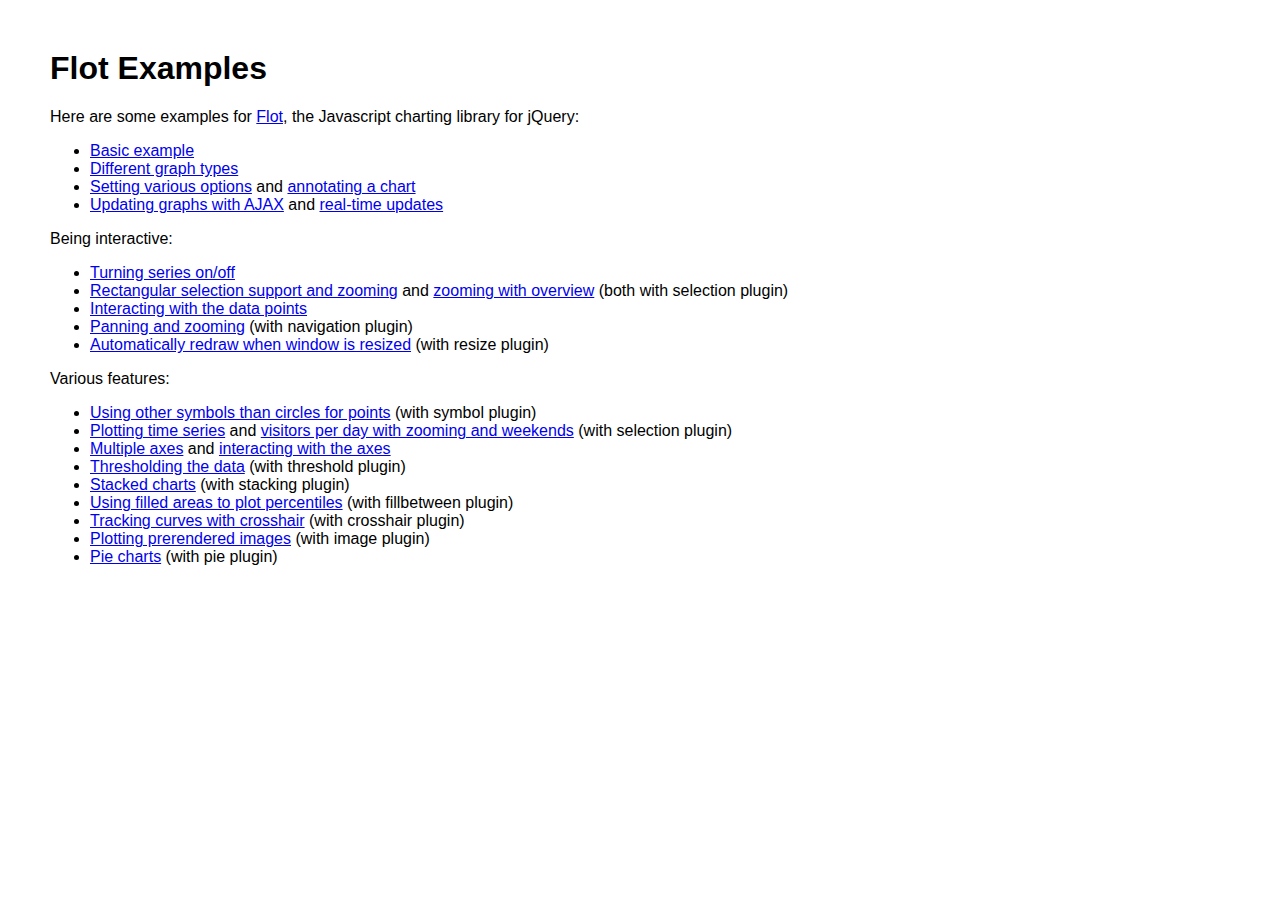
<file: klijent/lib/flot/examples/index.html>
<!DOCTYPE HTML PUBLIC "-//W3C//DTD HTML 4.01 Transitional//EN" "http://www.w3.org/TR/html4/loose.dtd">
<html>
 <head>
    <meta http-equiv="Content-Type" content="text/html; charset=utf-8">
    <title>Flot Examples</title>
    <link href="layout.css" rel="stylesheet" type="text/css">
 </head>
 <body>
    <h1>Flot Examples</h1>

    <p>Here are some examples for <a href="http://code.google.com/p/flot/">Flot</a>, the Javascript charting library for jQuery:</p>

    <ul>
      <li><a href="basic.html">Basic example</a></li>
      <li><a href="graph-types.html">Different graph types</a></li>
      <li><a href="setting-options.html">Setting various options</a> and <a href="annotating.html">annotating a chart</a></li>
      <li><a href="ajax.html">Updating graphs with AJAX</a> and <a href="realtime.html">real-time updates</a></li>
    </ul>

    <p>Being interactive:</p>
    
    <ul>
      <li><a href="turning-series.html">Turning series on/off</a></li>
      <li><a href="selection.html">Rectangular selection support and zooming</a> and <a href="zooming.html">zooming with overview</a> (both with selection plugin)</li>
      <li><a href="interacting.html">Interacting with the data points</a></li>
      <li><a href="navigate.html">Panning and zooming</a> (with navigation plugin)</li>
      <li><a href="resize.html">Automatically redraw when window is resized</a> (with resize plugin)</li>
    </ul>

    <p>Various features:</p>
    
    <ul>
      <li><a href="symbols.html">Using other symbols than circles for points</a> (with symbol plugin)</li>
      <li><a href="time.html">Plotting time series</a> and <a href="visitors.html">visitors per day with zooming and weekends</a> (with selection plugin)</li>
      <li><a href="multiple-axes.html">Multiple axes</a> and <a href="interacting-axes.html">interacting with the axes</a></li>
      <li><a href="thresholding.html">Thresholding the data</a> (with threshold plugin)</li>
      <li><a href="stacking.html">Stacked charts</a> (with stacking plugin)</li>
      <li><a href="percentiles.html">Using filled areas to plot percentiles</a> (with fillbetween plugin)</li>
      <li><a href="tracking.html">Tracking curves with crosshair</a> (with crosshair plugin)</li>
      <li><a href="image.html">Plotting prerendered images</a> (with image plugin)</li>
      <li><a href="pie.html">Pie charts</a> (with pie plugin)</li>
    </ul>
 </body>
</html>
</file>
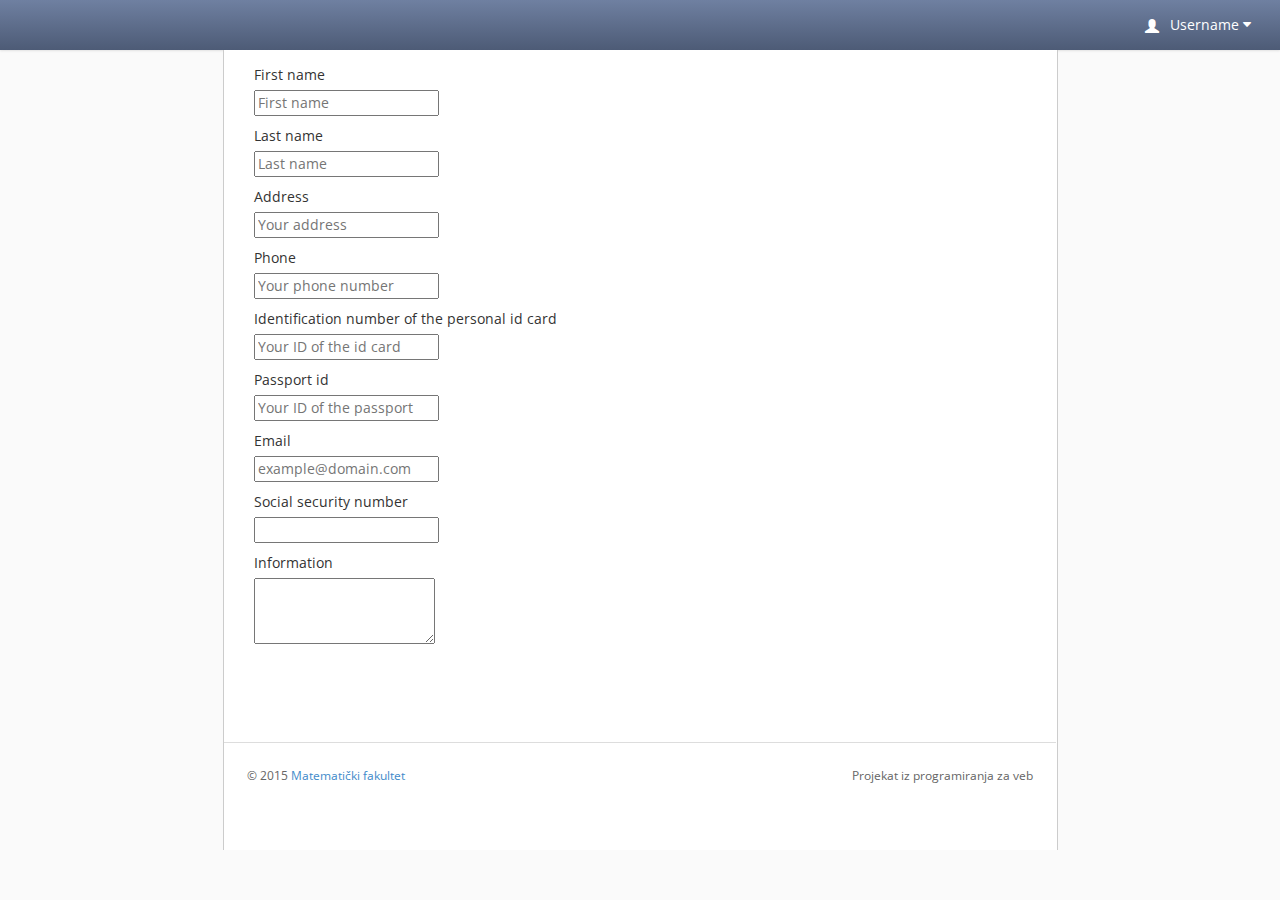
<file: klijent/klijent_info.html>
<!doctype html>
<html lang="en"><head>
    <meta charset="utf-8">
    <title>Rent A Car</title>
    <meta content="IE=edge,chrome=1" http-equiv="X-UA-Compatible">
    <meta name="viewport" content="width=device-width, initial-scale=1.0">
    <meta name="description" content="">
    <meta name="author" content="">

    <link href='http://fonts.googleapis.com/css?family=Open+Sans:400,700' rel='stylesheet' type='text/css'>
    <link rel="stylesheet" type="text/css" href="lib/bootstrap/css/bootstrap.css">
    <link rel="stylesheet" href="lib/font-awesome/css/font-awesome.css">

    <script src="lib/jquery-1.11.1.min.js" type="text/javascript"></script>

        <script src="lib/jQuery-Knob/js/jquery.knob.js" type="text/javascript"></script>
    <script type="text/javascript">
        $(function() {
            $(".knob").knob();
        });
    </script>	
    <link rel="stylesheet" type="text/css" href="stylesheets/theme.css">
    <link rel="stylesheet" type="text/css" href="stylesheets/premium.css">

</head>
<body class=" theme-blue">

    <!-- javascript i css -->

    <script type="text/javascript">
        $(function() {
            var match = document.cookie.match(new RegExp('color=([^;]+)'));
            if(match) var color = match[1];
            if(color) {
                $('body').removeClass(function (index, css) {
                    return (css.match (/\btheme-\S+/g) || []).join(' ')
                })
                $('body').addClass('theme-' + color);
            }

            $('[data-popover="true"]').popover({html: true});
            
        });
    </script>
    <style type="text/css">
        #line-chart {
            height:300px;
            width:800px;
            margin: 0px auto;
            margin-top: 1em;
        }
        .navbar-default .navbar-brand, .navbar-default .navbar-brand:hover { 
            color: #fff;
        }
    </style>

    <script type="text/javascript">
        $(function() {
            var uls = $('.sidebar-nav > ul > *').clone();
            uls.addClass('visible-xs');
            $('#main-menu').append(uls.clone());
        });
    </script>

    <!-- Le HTML5 shim, for IE6-8 support of HTML5 elements -->
    <!--[if lt IE 9]>
      <script src="http://html5shim.googlecode.com/svn/trunk/html5.js"></script>
    <![endif]-->

    <!-- Le fav and touch icons -->
    <link rel="shortcut icon" href="../assets/ico/favicon.ico">
    <link rel="apple-touch-icon-precomposed" sizes="144x144" href="../assets/ico/apple-touch-icon-144-precomposed.png">
    <link rel="apple-touch-icon-precomposed" sizes="114x114" href="../assets/ico/apple-touch-icon-114-precomposed.png">
    <link rel="apple-touch-icon-precomposed" sizes="72x72" href="../assets/ico/apple-touch-icon-72-precomposed.png">
    <link rel="apple-touch-icon-precomposed" href="../assets/ico/apple-touch-icon-57-precomposed.png">
  

  <!--[if lt IE 7 ]> <body class="ie ie6"> <![endif]-->
  <!--[if IE 7 ]> <body class="ie ie7 "> <![endif]-->
  <!--[if IE 8 ]> <body class="ie ie8 "> <![endif]-->
  <!--[if IE 9 ]> <body class="ie ie9 "> <![endif]-->
  <!--[if (gt IE 9)|!(IE)]><!--> 
   
  <!--<![endif]-->

    <div class="navbar navbar-default" role="navigation">
        <div class="navbar-header">
          <button type="button" class="navbar-toggle collapsed" data-toggle="collapse" data-target=".navbar-collapse">
            <span class="sr-only">Toggle navigation</span>
            <span class="icon-bar"></span>
            <span class="icon-bar"></span>
            <span class="icon-bar"></span>
          </button>
        </div>
        
        <!-- Korisnikov nalog gornji desni ugao -->

        <div class="navbar-collapse collapse" style="height: 1px;">
          <ul id="main-menu" class="nav navbar-nav navbar-right">
            <li class="dropdown hidden-xs">
                <a href="#" class="dropdown-toggle" data-toggle="dropdown">
                    <span class="glyphicon glyphicon-user padding-right-small" style="position:relative;top: 3px;"></span> Username
                    <i class="fa fa-caret-down"></i>
                </a>

              <ul class="dropdown-menu">
                <li><a href="./">My account</a></li>
                <li><a tabindex="-1" href="sign-in.html">Logout</a></li>
              </ul>
            </li>
          </ul>
        </div>
    </div>
	
	<!-- Pocetak sadrzaja -->
    
    <div class="content">


<div class="registration" id="registration">
	<article id="main" class="container special">				
		<div class="form">
			<form action="registration/register.php" id="contactform" method="POST">
				<p class="contact">
					<label for="name">First name</label>
					<br />
					<input id="name" name="fname" placeholder="First name" required="" tabindex="1" type="text" />
				</p>

				<p class="contact">
					<label for="last_name">Last name</label>
					<br />
					<input id="last_name" name="lname" placeholder="Last name" required="" tabindex="1" type="text" />
				</p> 

				<p class="contact">
					<label for="address">Address</label>
					<br />
					<input id="address" name="address" placeholder="Your address" required="" tabindex="1" type="text" />
				</p> 
				
				<p class="contact">
					<label for="phone">Phone</label>
					<br />
					<input id="phone" name="phone" placeholder="Your phone number" required="" tabindex="1" type="text" />
				</p> 

				<p class="contact">
					<label for="licna">Identification number of the personal id card</label>
					<br />
					<input id="licna" name="card_id" placeholder="Your ID of the id card" required="" tabindex="1" type="text" />
				</p> 

				<p class="contact">
					<label for="pasos">Passport id</label>
					<br />
					<input id="pasos" name="passport_id" placeholder="Your ID of the passport" required="" tabindex="1" type="text" />
				</p> 

				<p class="contact">
					<label for="email">Email</label>
					<br />
					<input id="email" name="email" placeholder="example@domain.com" required="" type="email" />
				</p>

				<p class="contact">
					<label for="ssn">Social security number</label>
					<br />
					<input type="text" id="ssn" name="ssn" required=""> 
				</p>
				
				<p class="contact">
					<label for="info">Information</label>
					<br />
					<textarea id='info' NAME="comments" COLS=20 ROWS=3></textarea>
				</p> 
			</form> 
		</div>
	</article>
</div>



	

<div class="row"></div>


            <footer>
                <hr>
				
                <p class="pull-right">Projekat iz programiranja za veb</p>
                <p>© 2015 <a href="http://www.math.rs" target="_blank">Matematički fakultet</a></p>
            </footer>
        </div>
    </div>


    <script src="lib/bootstrap/js/bootstrap.js"></script>
    <script type="text/javascript">
        $("[rel=tooltip]").tooltip();
        $(function() {
            $('.demo-cancel-click').click(function(){return false;});
        });
    </script>
    
  
</body></html>
</file>
<file: klijent/stylesheets/theme.css>
/*---------------------------------------------------
    LESS Elements 0.6
  ---------------------------------------------------
    A set of useful LESS mixins by Dmitry Fadeyev
    Special thanks for mixin suggestions to:
      Kris Van Herzeele,
      Benoit Adam,
      Portenart Emile-Victor,
      Ryan Faerman

    More info at: http://lesselements.com
-----------------------------------------------------*/
/*Standard Elements*/
body {
  background: #fafafa;
  background-position: initial initial;
  background-repeat: initial initial;
  margin: 0px;
  padding: 0px;
}
body,
h1,
h2,
h3,
h4,
h5,
h6,
p,
a,
.h1,
.h2,
.h3,
.h4,
.h5,
.h6 {
  font-family: 'Open Sans', helvetica, arial, sans-serif;
}
a:hover {
  text-decoration: none;
}
h1 {
  color: #4d5b76;
  font-size: 3em;
}
h2 {
  font-size: 1.75em;
  color: #3a4a53;
}
h3 {
  font-size: 1.25em;
}
hr {
  border-top: 1px solid #ddd;
  border-bottom: 1px solid #fff;
}
label {
  font-weight: normal;
}
.text-sm {
  font-size: .8em;
}
.padding-top {
  padding-top: 1em;
}
.padding-bottom {
  padding-bottom: 1em;
}
.padding-right {
  padding-right: 1em;
}
.padding-left {
  padding-left: 1em;
}
.padding-top-small {
  padding-top: .5em;
}
.padding-bottom-small {
  padding-bottom: .5em;
}
.padding-right-small {
  padding-right: .5em;
}
.padding-left-small {
  padding-left: .5em;
}
.label.header-label {
  display: block;
  margin-bottom: 1em;
}
.label.img-label {
  display: block;
  border-top-left-radius: 0px;
  border-top-right-radius: 0px;
}
/*Navbar*/
.navbar-collapse {
  position: relative;
  z-index: 9999;
}
.navbar-default .navbar-nav > li > a:focus {
  color: #fff;
}
.navbar-default .navbar-toggle .icon-bar {
  color: #eee;
  background-color: #eee;
}
.navbar {
  -webkit-box-shadow: 0px 0px 3px #cccccc;
  -moz-box-shadow: 0px 0px 3px #cccccc;
  box-shadow: 0px 0px 3px #cccccc;
  padding: 0em 1em;
  margin: 0px;
  -webkit-border-radius: 0px;
  -moz-border-radius: 0px;
  border-radius: 0px;
  -moz-background-clip: padding;
  -webkit-background-clip: padding-box;
  background-clip: padding-box;
  border: 0px;
  border-bottom: none;
}
.navbar .nav > li > a {
  color: #fff;
  text-shadow: none;
}
.navbar .nav > li:hover {
  background-color: #444;
}
.navbar .nav > li > a:hover {
  color: #fff;
}
.navbar .dropdown-menu a:hover {
  background: none;
  color: #000;
}
.navbar .nav li.dropdown.open > .dropdown-toggle {
  background-color: #444;
  color: #fff;
}
.navbafr {
  position: relative;
  z-index: 20;
  margin: 0px;
  -webkit-box-shadow: 0px 0px 3px #cccccc;
  -moz-box-shadow: 0px 0px 3px #cccccc;
  box-shadow: 0px 0px 3px #cccccc;
  padding: 0em 1em;
  margin: 0px;
  -webkit-border-radius: 0px;
  -moz-border-radius: 0px;
  border-radius: 0px;
  -moz-background-clip: padding;
  -webkit-background-clip: padding-box;
  background-clip: padding-box;
  border: 0px;
  border-bottom: none;
}
.navbafr .brand {
  text-shadow: none;
}
.navbafr .nav {
  margin-right: -2em;
}
.navbafr .nav > li > a {
  color: #fff;
  text-shadow: none;
}
.navbafr .nav > li:hover {
  background-color: #444;
}
.navbafr .nav > li > a:hover {
  color: #fff;
}
.navbafr .dropdown-menu a:hover {
  background: none;
  color: #000;
}
.navbafr .nav li.dropdown.open > .dropdown-toggle {
  background-color: #444;
  color: #fff;
}
.content {
	position: relative;
	left: 0;
	right: 0;
	margin-left: auto;
	margin-right: auto;
	min-height: 800px;
	background: #fff;
	width: 835px;
	border-left: 1px solid #cccccc;
	border-right: 1px solid #cccccc;
	padding: 15px;
}
.header {
  background: #fff;
  border-bottom: 1px solid #cccccc;
  border-bottom: 1px solid #eee;
  border-left: 1px solid #ffffff;
  padding: .5em 0em 1em 0em;
  margin: 0px 0em 2em 0em;
}
.header h1 {
  margin: 0em 0em .5em 0em;
  padding: 0em;
  line-height: 1em;
  font-size: 1.5em;
  font-weight: normal;
}
.breadcrumb {
  -webkit-box-shadow: none;
  -moz-box-shadow: none;
  box-shadow: none;
  -webkit-border-radius: 0px;
  -moz-border-radius: 0px;
  border-radius: 0px;
  -moz-background-clip: padding;
  -webkit-background-clip: padding-box;
  background-clip: padding-box;
  background: #fff;
  margin-bottom: .5em;
  margin-bottom: 0em;
  padding-left: 0em;
  padding-right: 0em;
  font-size: .75em;
}
.page-content {
  padding: 1em;
}
footer {
  padding: 1em;
  margin-top: 4em;
  color: #666;
  font-size: .85em;
  line-height: 1.3em;
  margin: 4em -3px 0em -3px;
}
footer hr {
  margin: 2em -2em;
}
.nav-tabs > li {
  margin-bottom: -2px;
}
/*Quick Toolbar*/
.btn-toolbar.quick-toolbar {
  float: right;
}
.btn-toolbar.quick-toolbar .btn {
  width: 60px;
  height: 60px;
  display: inline-block;
}
.btn-toolbar.list-toolbar {
  margin-bottom: 1em;
}
.stats {
  float: right;
}
.stats p.stat {
  margin: 1em 0em 0em 1em;
}
.stats .stat {
  float: left;
  margin-left: 1em;
  line-height: 2.5em;
  font-size: .9em;
}
.stats .stat .label {
  font-size: 1em;
}
.stats .stat .number {
  font-weight: bold;
  margin-right: .5em;
  padding: .5em;
  border: 1px solid #ccc;
  background: #eeeeee;
  background: -webkit-gradient(linear, left bottom, left top, color-stop(0, #e3e3e3), color-stop(1, #ffffff));
  background: -ms-linear-gradient(bottom, #e3e3e3, #ffffff);
  background: -moz-linear-gradient(center bottom, #e3e3e3 0%, #ffffff 100%);
  background: -o-linear-gradient(bottom, #e3e3e3, #ffffff);
  filter: progid:dximagetransform.microsoft.gradient(startColorStr='#e3e3e3', EndColorStr='#ffffff');
  -ms-filter: "progid:DXImageTransform.Microsoft.gradient(startColorStr='#ffffff',EndColorStr='#e3e3e3')";
  -webkit-box-shadow: 1px 1px 0px #ffffff;
  -moz-box-shadow: 1px 1px 0px #ffffff;
  box-shadow: 1px 1px 0px #ffffff;
  text-shadow: 1px 1px 1px #fff;
}
.list-group-item:first-child {
  border-top-left-radius: 3px;
  border-top-right-radius: 3px;
}
.list-group-item:last-child {
  border-bottom-left-radius: 3px;
  border-bottom-right-radius: 3px;
}
/*Blocks*/
.panel {
  border: 1px solid #ccc;
  background: white;
  border-radius: 3px;
}
.dialog .panel {
  -webkit-box-shadow: 1px 1px 0px #ffffff;
  -moz-box-shadow: 1px 1px 0px #ffffff;
  box-shadow: 1px 1px 0px #ffffff;
}
.panel .panel-heading {
  border-bottom: 1px solid #ccc;
  border-left: none;
  color: #333;
  display: block;
  margin-bottom: 0px;
  text-shadow: none;
  text-transform: none;
  font-size: .85em;
  line-height: 1.5em;
  background: #efefef;
  background: -webkit-gradient(linear, left bottom, left top, color-stop(0, #efefef), color-stop(1, #fafafa));
  background: -ms-linear-gradient(bottom, #efefef, #fafafa);
  background: -moz-linear-gradient(center bottom, #efefef 0%, #fafafa 100%);
  background: -o-linear-gradient(bottom, #efefef, #fafafa);
  filter: progid:dximagetransform.microsoft.gradient(startColorStr='#e3e3e3', EndColorStr='#ffffff');
  -ms-filter: "progid:DXImageTransform.Microsoft.gradient(startColorStr='#fafafa',EndColorStr='#efefef')";
  box-shadow: inset 0px 1px 1px white;
}
.panel .panel-heading:not(.no-collapse):hover {
  background: #efefef;
  background: -webkit-gradient(linear, left bottom, left top, color-stop(0, #e2e2e2), color-stop(1, #fafafa));
  background: -ms-linear-gradient(bottom, #e2e2e2, #fafafa);
  background: -moz-linear-gradient(center bottom, #e2e2e2 0%, #fafafa 100%);
  background: -o-linear-gradient(bottom, #e2e2e2, #fafafa);
  filter: progid:dximagetransform.microsoft.gradient(startColorStr='#e3e3e3', EndColorStr='#ffffff');
  -ms-filter: "progid:DXImageTransform.Microsoft.gradient(startColorStr='#fafafa',EndColorStr='#e2e2e2')";
}
.panel .panel-heading .panel-icon {
  border-right: 1px solid #AAA;
  box-shadow: 1px 0px 1px #fff;
  border-left: none;
  text-align: center;
  padding-left: 1em;
  line-height: 2em;
  margin-top: -0.25em;
}
.panel .panel-heading .panel-icon a {
  padding: 0em;
}
.panel .panel-heading .panel-icon [class*="icon-"] {
  padding: 0em 1em;
  line-height: 1em;
}
.panel .panel-heading .panel-icon.pull-right {
  border-left: 1px solid #AAA;
  border-right: none;
  box-shadow: inset 1px 0px 1px #fff;
}
.panel .panel-heading .label {
  float: right;
  line-height: 1.5em;
  -webkit-box-shadow: 1px 1px 0px #ffffff;
  -moz-box-shadow: 1px 1px 0px #ffffff;
  box-shadow: 1px 1px 0px #ffffff;
}
p.panel-heading,
a.panel-heading,
.panel-heading a {
  color: #505050;
  display: block;
  outline: none;
}
a.panel-heading:hover,
.panel-heading a:hover {
  color: #505050;
}
.panel-body {
  min-height: .25em;
}
.panel-body h1,
.panel-body h2,
.panel-body h3,
.panel-body h4,
.panel-body h5,
.panel-body h6,
.panel-body table {
  margin-top: 12px;
}
.panel-body.collapse {
  margin-top: 0em;
  margin-bottom: 0em;
}
/*Navigation*/
.sidebar-nav {
  width: 240px;
  position: absolute;
  float: left;
  border-top: none;
  border-left: none;
  margin: 0em;
}
.sidebar-nav ul {
  list-style: none;
  padding-left: 0px;
}
.sidebar-nav li a .fa-caret-right {
  color: #666;
  padding-right: .25em;
}
.sidebar-nav .nav-header {
  border-top: 1px solid #fcfcfc;
  border-bottom: 1px solid #c8c8cb;
  background: #efeff0;
  background: -webkit-gradient(linear, left bottom, left top, color-stop(0, #efeff0), color-stop(1, #fafafa));
  background: -ms-linear-gradient(bottom, #efeff0, #fafafa);
  background: -moz-linear-gradient(center bottom, #efeff0 0%, #fafafa 100%);
  background: -o-linear-gradient(bottom, #efeff0, #fafafa);
  filter: progid:dximagetransform.microsoft.gradient(startColorStr='#e3e3e3', EndColorStr='#ffffff');
  -ms-filter: "progid:DXImageTransform.Microsoft.gradient(startColorStr='#fafafa',EndColorStr='#efeff0')";
  border-left: none;
  color: #444;
  display: block;
  font-weight: normal;
  font-size: 1em;
  line-height: 2.5em;
  padding: .25em .25em .25em 1em;
  margin-bottom: 0px;
  text-shadow: none;
  text-transform: none;
  /*Change the arrow direction if the item is collapsed*/

}
.sidebar-nav .nav-header .label {
  float: right;
  margin-top: .5em;
  margin-right: .25em;
  line-height: 1.5em;
}
.sidebar-nav .nav-header:hover {
  background: #efeff0;
  background: -webkit-gradient(linear, left bottom, left top, color-stop(0, #efeff0), color-stop(1, #ffffff));
  background: -ms-linear-gradient(bottom, #efeff0, #ffffff);
  background: -moz-linear-gradient(center bottom, #efeff0 0%, #ffffff 100%);
  background: -o-linear-gradient(bottom, #efeff0, #ffffff);
  filter: progid:dximagetransform.microsoft.gradient(startColorStr='#e3e3e3', EndColorStr='#ffffff');
  -ms-filter: "progid:DXImageTransform.Microsoft.gradient(startColorStr='#ffffff',EndColorStr='#efeff0')";
}
.sidebar-nav .nav-header.collapsed .fa-collapse::before {
  content: "\f078";
}
.sidebar-nav .nav-header .fa-collapse::before {
  content: "\f077";
}
.sidebar-nav .nav-header .fa-collapse,
.sidebar-nav .nav-header .fa-collapse {
  float: right;
}
.sidebar-nav .nav-header .label {
  float: right;
  margin-top: .7em;
  line-height: 1.5em;
}
.sidebar-nav .nav-header i[class*="fa-"] {
  line-height: 2.25em;
  padding-right: .75em;
}
.sidebar-nav .nav-list {
  margin: 0px;
  border: 0px;
  background: #fafafa;
}
.sidebar-nav .nav-list  > li > a:hover {
  background: #d2d2dd;
}
.sidebar-nav .nav-list  > .active > a,
.sidebar-nav .nav-list  > .active > a:hover {
  text-shadow: none;
  background: #e5e5ea;
  border-top: 1px solid #d0d0d6;
  border-bottom: 1px solid #d0d0d6;
}
.sidebar-nav .nav-list li:first-child.active a {
  border-top: 0px;
}
.sidebar-nav .nav-list li:last-child.active a {
  border-bottom: 0px;
}
.sidebar-nav .nav-list  > li:hover {
  border-left: 4px solid #8989a6;
  overflow: hidden;
}
.sidebar-nav .nav-list  > li:hover a {
  margin-left: -4px;
}
.sidebar-nav .nav-list  > .active {
  overflow: hidden;
  border-left: 4px solid #909096;
}
.sidebar-nav .nav-list  > .active a {
  margin-left: -4px;
}
.sidebar-nav .nav-list  > .active > a:hover {
  background: #c3c3d2;
}
.sidebar-nav .nav-list  > li > a {
  color: #222;
  padding: .5em 1em;
}
.sidebar-nav .nav-list.collapse.in {
  border-bottom: 1px solid #ccc;
}
/*Buttons*/
.btn {
  -webkit-border-radius: 3px;
  -moz-border-radius: 3px;
  border-radius: 3px;
}
.btn-primary {
  background-color: #414959;
  background-image: -webkit-gradient(linear, 0 0, 0 100%, from(#4c5568), to(#414959));
  border: 1px solid #363d4a;
  font-weight: normal;
}
.btn-primary:hover {
  background-color: #414959;
  *background-color: #414959;
}
.btn-danger {
  background-color: #553333;
  background-image: -webkit-gradient(linear, 0 0, 0 100%, from(#653d3d), to(#553333));
  border: 1px solid #452929;
  font-weight: normal;
}
.btn-danger:hover {
  background-color: #553333;
  *background-color: #553333;
}
.btn-success {
  background-color: #556665;
  background-image: -webkit-gradient(linear, 0 0, 0 100%, from(#617473), to(#556665));
  border: 1px solid #495857;
  font-weight: normal;
}
.btn-success:hover {
  background-color: #556665;
  *background-color: #556665;
}
.btn-warning {
  background-color: #aaaa55;
  background-image: -webkit-gradient(linear, 0 0, 0 100%, from(#b3b366), to(#aaaa55));
  border: 1px solid #99994d;
  font-weight: normal;
}
.btn-warning:hover {
  background-color: #aaaa55;
  *background-color: #aaaa55;
}
.well {
  background-color: #fff;
  border: 1px solid #ccc;
  -webkit-box-shadow: 1px 1px 0px #ffffff;
  -moz-box-shadow: 1px 1px 0px #ffffff;
  box-shadow: 1px 1px 0px #ffffff;
  -webkit-border-radius: 0px;
  -moz-border-radius: 0px;
  border-radius: 0px;
  -moz-background-clip: padding;
  -webkit-background-clip: padding-box;
  background-clip: padding-box;
}
/*Faq*/
.faq-content ul,
.faq-content ol {
  padding-left: 1.5em;
}
.faq-content ul .top,
.faq-content ol .top {
  float: right;
  line-height: 1.25em;
  padding: .75em 0em;
}
/*Gallery*/
.gallery {
  text-align: center;
}
.gallery  > img {
  margin: .5em .5em .5em .5em;
}
.img-polaroid {
  -webkit-box-shadow: none;
  -moz-box-shadow: none;
  box-shadow: none;
  border: 1px solid #ddd;
}
.dialog {
  margin: 0px auto;
  margin-top: 5em;
  float: none;
  max-width: 400px;
}
.dialog input[type="checkbox"] {
  margin: 0px;
}
.dialog .alert {
  margin-bottom: 1em;
}
.dialog form {
  margin-bottom: 0px;
}
.dialog .remember-me {
  padding: .5em 0em 0em 0em;
}
/*input[type="text"], input[type="password"] {*/
/*.rounded(0px);*/
/*}*/
/*Alerts*/
.alert {
  -webkit-border-radius: 0px;
  -moz-border-radius: 0px;
  border-radius: 0px;
  -moz-background-clip: padding;
  -webkit-background-clip: padding-box;
  background-clip: padding-box;
  padding: .5em 1em;
  margin-top: 1em;
  border: 1px solid #f2e187;
  background: #f7ecb5;
  background: -webkit-gradient(linear, left bottom, left top, color-stop(0, #f7ecb5), color-stop(1, #fcf8e3));
  background: -ms-linear-gradient(bottom, #f7ecb5, #fcf8e3);
  background: -moz-linear-gradient(center bottom, #f7ecb5 0%, #fcf8e3 100%);
  background: -o-linear-gradient(bottom, #f7ecb5, #fcf8e3);
  filter: progid:dximagetransform.microsoft.gradient(startColorStr='#e3e3e3', EndColorStr='#ffffff');
  -ms-filter: "progid:DXImageTransform.Microsoft.gradient(startColorStr='#fcf8e3',EndColorStr='#f7ecb5')";
}
.alert .close {
  right: -0.25em;
}
.alert.alert-error {
  border: 1px solid #712d2d;
  background: #963b3b;
  background: -webkit-gradient(linear, left bottom, left top, color-stop(0, #963b3b), color-stop(1, #b84c4c));
  background: -ms-linear-gradient(bottom, #963b3b, #b84c4c);
  background: -moz-linear-gradient(center bottom, #963b3b 0%, #b84c4c 100%);
  background: -o-linear-gradient(bottom, #963b3b, #b84c4c);
  filter: progid:dximagetransform.microsoft.gradient(startColorStr='#e3e3e3', EndColorStr='#ffffff');
  -ms-filter: "progid:DXImageTransform.Microsoft.gradient(startColorStr='#b84c4c',EndColorStr='#963b3b')";
  color: white;
  text-shadow: none;
}
.alert.alert-info {
  border: 1px solid #85c5e5;
  background: #afd9ee;
  background: -webkit-gradient(linear, left bottom, left top, color-stop(0, #afd9ee), color-stop(1, #d9edf7));
  background: -ms-linear-gradient(bottom, #afd9ee, #d9edf7);
  background: -moz-linear-gradient(center bottom, #afd9ee 0%, #d9edf7 100%);
  background: -o-linear-gradient(bottom, #afd9ee, #d9edf7);
  filter: progid:dximagetransform.microsoft.gradient(startColorStr='#e3e3e3', EndColorStr='#ffffff');
  -ms-filter: "progid:DXImageTransform.Microsoft.gradient(startColorStr='#d9edf7',EndColorStr='#afd9ee')";
}
.alert.alert-success {
  border: 1px solid #a3d48e;
  background: #c1e2b3;
  background: -webkit-gradient(linear, left bottom, left top, color-stop(0, #c1e2b3), color-stop(1, #dff0d8));
  background: -ms-linear-gradient(bottom, #c1e2b3, #dff0d8);
  background: -moz-linear-gradient(center bottom, #c1e2b3 0%, #dff0d8 100%);
  background: -o-linear-gradient(bottom, #c1e2b3, #dff0d8);
  filter: progid:dximagetransform.microsoft.gradient(startColorStr='#e3e3e3', EndColorStr='#ffffff');
  -ms-filter: "progid:DXImageTransform.Microsoft.gradient(startColorStr='#dff0d8',EndColorStr='#c1e2b3')";
}
.knob-container > div {
  display: block !important;
  margin: auto;
}
/*Error Pages*/
.http-error {
  margin-top: 5em;
  text-align: center;
  color: #444;
}
.http-error h1 {
  font-size: 5em;
  line-height: 1em;
  text-shadow: 1px 1px 0px #fff;
  color: #444;
}
.http-error p {
  margin: 0px;
}
.http-error .info {
  font-size: 2em;
  line-height: 1.5em;
  margin-bottom: 1em;
}
.http-error i {
  font-size: 3em;
  line-height: .75em;
  text-shadow: 1px 1px 0px #fff;
}
/*Model*/
.modal {
  -webkit-border-top-right-radius: 0px;
  -webkit-border-bottom-right-radius: 0px;
  -webkit-border-bottom-left-radius: 0px;
  -webkit-border-top-left-radius: 0px;
  -moz-border-radius-topright: 0px;
  -moz-border-radius-bottomright: 0px;
  -moz-border-radius-bottomleft: 0px;
  -moz-border-radius-topleft: 0px;
  border-top-right-radius: 0px;
  border-bottom-right-radius: 0px;
  border-bottom-left-radius: 0px;
  border-top-left-radius: 0px;
  -moz-background-clip: padding;
  -webkit-background-clip: padding-box;
  background-clip: padding-box;
}
.modal.small .modal-dialog {
  width: 370px;
}
.modal.small .modal-dialog .modal-body {
  padding: 1em;
  margin-top: 1em;
}
.modal .modal-icon {
  vertical-align: middle;
  font-size: 3em;
  float: left;
  margin-right: .25em;
}
.modal:focus {
  outline: none;
}
.modal .modal-header h3 {
  font-size: .95em;
  padding: 0em;
  margin: 0em;
}
.modal .modal-footer {
  padding: .75em;
}
.modal .modal-body {
  padding: 2em;
}
.modal p {
  margin: 0em;
  line-height: 1.5em;
}
/*Search*/
.search-well form {
  margin: 1em 0em 1.5em 0em;
}
.search-well label {
  margin-bottom: 0px;
  vertical-align: middle;
}
/*Table of Contents*/
.toc {
  margin-bottom: 2em;
}
.toc h3 {
  font-size: 1em;
  margin-top: 0em;
  padding-top: 0em;
  line-height: 1.4em;
}
.toc h4 {
  color: #555;
  font-size: 1em;
  margin-top: 0em;
  padding-top: 0em;
  line-height: 1.4em;
  margin-bottom: 0em;
  padding-bottom: 0em;
}
/*Dashboard Stats*/
.stat-widget-container {
  text-align: center;
}
.stat-widget-container .stat-widget {
  width: 25%;
  float: left;
}
.stat-widget-container .stat-widget .stat-button {
  position: relative;
}
.stat-widget-container .stat-widget .stat-button .title {
  font-size: 2em;
  font-weight: bold;
  color: #999;
}
.stat-widget-container .stat-widget .stat-button .detail {
  font-size: 1.5em;
  color: #555;
}
table.table.list tr:first-child td {
  border-top: 0px;
}
.table-first-column-check td:first-child,
.table-first-column-number td:first-child,
.table-first-column-check th:first-child,
.table-first-column-number th:first-child {
  width: 16px;
  text-align: center;
}
/* Tweaks for mobile */
@media (max-width: 768px) {
  .content {
    margin: 0em;
  }
  .sidebar-nav {
    float: none;
    width: auto;
    position: relative;
  }
  h1 {
    text-align: center;
  }
  .stats {
    text-align: center;
    margin-top: .5em;
    margin-bottom: 2em;
    float: none;
  }
  .stats .stat {
    float: none;
    display: inline;
  }
  .stat-widget-container .stat-widget {
    font-size: .5em;
  }
}
@media (max-width: 851px) {
  .stat-widget-container .stat-widget {
    font-size: .75em;
  }
}
@media (max-width: 767px) {
  footer hr {
    margin-left: 0em;
    margin-right: 0em;
  }
  .navbar .nav > li > ul {
    margin-left: 1.65em;
  }
  .navbar .nav > li:hover {
    background-color: transparent;
  }
  .nav > li > a:hover,
  .nav > li > a:focus {
    background-color: transparent;
  }
  .sidebar-nav {
    display: none;
  }
}
@media (max-width: 604px) {
  body.http-error {
    font-size: .5em;
  }
  .dialog,
  .row .dialog {
    max-width: 300px;
  }
}
.theme-blue .navbar {
  background: #4d5b76;
  background: -webkit-gradient(linear, left bottom, left top, color-stop(0, #4d5b76), color-stop(1, #6f80a1));
  background: -ms-linear-gradient(bottom, #4d5b76, #6f80a1);
  background: -moz-linear-gradient(center bottom, #4d5b76 0%, #6f80a1 100%);
  background: -o-linear-gradient(bottom, #4d5b76, #6f80a1);
  filter: progid:dximagetransform.microsoft.gradient(startColorStr='#e3e3e3', EndColorStr='#ffffff');
  -ms-filter: "progid:DXImageTransform.Microsoft.gradient(startColorStr='#6f80a1',EndColorStr='#4d5b76')";
}
/* Side notes for calling out things
-------------------------------------------------- */
/* Base styles (regardless of theme) */
.bs-callout {
  margin: 20px 0;
  padding: 15px 30px 15px 15px;
  border-left: 5px solid #eee;
}
.bs-callout-right {
  border-right: 5px solid #eee;
  border-left: 0px;
}
.bs-callout h4 {
  margin-top: 0;
}
.bs-callout p:last-child {
  margin-bottom: 0;
}
.bs-callout code,
.bs-callout .highlight {
  background-color: #fff;
}
/* Themes for different contexts */
.bs-callout-danger {
  background-color: #fcf2f2;
  border-color: #dFb5b4;
}
.bs-callout-warning {
  background-color: #fefbed;
  border-color: #f1e7bc;
}
.bs-callout-info {
  background-color: #f0f7fd;
  border-color: #d0e3f0;
}

table { 
    border-spacing: 10px;
    border-collapse: separate;
}
</file>
<file: klijent/lib/flot/examples/layout.css>
body {
  font-family: sans-serif;
  font-size: 16px;
  margin: 50px;
  max-width: 800px;
}
</file>
<file: klijent/stylesheets/premium.css>
/*Use of these features requires a premium license.*/
/*See http://www.portnine.com/bootstrap-themes for details.*/
/*After purchasing a premium license, the full source code will be available for download.*/


h1.page{text-align:center;line-height:1.5em}h2.page{padding-top:2em;margin-bottom:1em;line-height:1.5em}h3.page-tagline{font-size:1.5em;text-align:center;margin:1em 0 2em 0;line-height:1.5em}.pricing.non-spaced.three .product{width:33%}.pricing.non-spaced.four .product{width:25%}.pricing.non-spaced .product{margin-left:-1px;float:left;box-sizing:border-box}.pricing .product{position:relative;z-index:1;margin-bottom:2em;border:1px solid #ccc;overflow:hidden;text-align:center}.pricing .product.popular{font-size:1.2em;margin-top:-1.5em;-webkit-box-shadow:0 0 10px rgba(51,51,51,0.1);-moz-box-shadow:0 0 10px rgba(51,51,51,0.1);box-shadow:0 0 10px rgba(51,51,51,0.1);z-index:2}.pricing .product p{text-align:left;padding:1em 0}.pricing .product h2{font-size:1.25em;padding:.5em .5em;margin-bottom:0;text-shadow:1px 1px 0 #fff;-webkit-border-top-right-radius:5px;-webkit-border-bottom-right-radius:0;-webkit-border-bottom-left-radius:0;-webkit-border-top-left-radius:5px;-moz-border-radius-topright:5px;-moz-border-radius-bottomright:0;-moz-border-radius-bottomleft:0;-moz-border-radius-topleft:5px;border-top-right-radius:5px;border-bottom-right-radius:0;border-bottom-left-radius:0;border-top-left-radius:5px;-moz-background-clip:padding;-webkit-background-clip:padding-box;background-clip:padding-box}.pricing .product ul{padding-left:0;margin-left:1em;margin-right:1em;margin-bottom:0;list-style:none}.pricing .product ul li{border-bottom:1px solid #eee;padding:1em 0;font-size:.9em}.pricing .product ul li:last-child{border-bottom:0}.pricing .product .price{text-align:center;font-weight:bold}.pricing .product .price.large{font-size:1.25em}.pricing .product .info{font-size:.8em}.pricing .product .call-to-action{text-align:center;margin:0;-webkit-border-top-right-radius:0;-webkit-border-bottom-right-radius:5px;-webkit-border-bottom-left-radius:5px;-webkit-border-top-left-radius:0;-moz-border-radius-topright:0;-moz-border-radius-bottomright:5px;-moz-border-radius-bottomleft:5px;-moz-border-radius-topleft:0;border-top-right-radius:0;border-bottom-right-radius:5px;border-bottom-left-radius:5px;border-top-left-radius:0;-moz-background-clip:padding;-webkit-background-clip:padding-box;background-clip:padding-box}.timeline{list-style:none;padding:20px 0 20px;position:relative}.timeline:before{top:0;bottom:0;position:absolute;content:" ";width:3px;background-color:#eee;left:50%;margin-left:-1.5px}.timeline>li{margin-bottom:20px;position:relative}.timeline>li:before,.timeline>li:after{content:" ";display:table}.timeline>li:after{clear:both}.timeline>li:before,.timeline>li:after{content:" ";display:table}.timeline>li:after{clear:both}.timeline>li>.timeline-panel{width:46%;float:left;border:1px solid #d4d4d4;border-radius:2px;padding:20px;position:relative;-webkit-box-shadow:0 1px 6px rgba(0,0,0,0.175);box-shadow:0 1px 6px rgba(0,0,0,0.175)}.timeline>li>.timeline-panel:before{position:absolute;top:26px;right:-15px;display:inline-block;border-top:15px solid transparent;border-left:15px solid #ccc;border-right:0 solid #ccc;border-bottom:15px solid transparent;content:" "}.timeline>li>.timeline-panel:after{position:absolute;top:27px;right:-14px;display:inline-block;border-top:14px solid transparent;border-left:14px solid #fff;border-right:0 solid #fff;border-bottom:14px solid transparent;content:" "}.timeline>li>.timeline-badge{color:#fff;width:50px;height:50px;line-height:50px;font-size:1.4em;text-align:center;position:absolute;top:16px;left:50%;margin-left:-25px;background-color:#999;z-index:100;border-top-right-radius:50%;border-top-left-radius:50%;border-bottom-right-radius:50%;border-bottom-left-radius:50%}.timeline>li.timeline-inverted>.timeline-panel{float:right}.timeline>li.timeline-inverted>.timeline-panel:before{border-left-width:0;border-right-width:15px;left:-15px;right:auto}.timeline>li.timeline-inverted>.timeline-panel:after{border-left-width:0;border-right-width:14px;left:-14px;right:auto}.timeline-badge.primary{background-color:#2e6da4 !important}.timeline-badge.success{background-color:#3f903f !important}.timeline-badge.warning{background-color:#f0ad4e !important}.timeline-badge.danger{background-color:#d9534f !important}.timeline-badge.info{background-color:#5bc0de !important}.timeline-title{margin-top:0;color:inherit}.timeline-body>p,.timeline-body>ul{margin-bottom:0}.timeline-body>p+p{margin-top:5px}@media(max-width:767px){ul.timeline:before{left:40px}ul.timeline>li>.timeline-panel{width:calc(10%);width:-moz-calc(10%);width:-webkit-calc(10%)}ul.timeline>li>.timeline-badge{left:15px;margin-left:0;top:16px}ul.timeline>li>.timeline-panel{float:right}ul.timeline>li>.timeline-panel:before{border-left-width:0;border-right-width:15px;left:-15px;right:auto}ul.timeline>li>.timeline-panel:after{border-left-width:0;border-right-width:14px;left:-14px;right:auto}}.inbox .nav-tabs .glyphicon:not(.no-margin){margin-right:10px}.inbox .tab-pane .list-group-item:first-child{border-top-right-radius:0;border-top-left-radius:0}.inbox .tab-pane .list-group-item:last-child{border-bottom-right-radius:0;border-bottom-left-radius:0}.inbox .tab-pane .list-group .checkbox{display:inline-block;margin:0}.inbox .tab-pane .list-group input[type="checkbox"]{margin-top:2px}.inbox .tab-pane .list-group .glyphicon{margin-right:5px}.inbox .tab-pane .list-group .glyphicon:hover{color:#ffbc00}.inbox a.list-group-item.read{color:#222;background-color:#f3f3f3}.inbox hr{margin-top:5px;margin-bottom:10px}.inbox .nav-pills>li>a{padding:5px 10px}.inbox .ad{padding:5px;background:#f5f5f5;color:#222;font-size:80%;border:1px solid #e5e5e5}.inbox .ad a.title{color:#15C;text-decoration:none;font-weight:bold;font-size:110%}.inbox .ad a.url{color:#093;text-decoration:none}img.user{max-width:48px;max-height:48px;border-radius:48px}.color{border:4px solid #fff;box-shadow:1px 1px 0 #ccc,-1px -1px 0 #ccc;box-shadow:inset 4px 4px 0 #fff,inset -4px -4px 0 #fff;border:1px solid #ccc;width:120px;height:120px;display:inline-block}.label.tag{margin-bottom:.5em;display:inline-block;padding:.75em}.theme-1.color{background:#4d5b76}.theme-1 .navbar{background:#4d5b76;background:-webkit-gradient(linear,left bottom,left top,color-stop(0,#4d5b76),color-stop(1,#6f80a1));background:-ms-linear-gradient(bottom,#4d5b76,#6f80a1);background:-moz-linear-gradient(center bottom,#4d5b76 0,#6f80a1 100%);background:-o-linear-gradient(bottom,#4d5b76,#6f80a1);filter:progid:dximagetransform.microsoft.gradient(startColorStr='#4d5b76',EndColorStr='#6f80a1');-ms-filter:"progid:DXImageTransform.Microsoft.gradient(startColorStr='#6f80a1',EndColorStr='#4d5b76')"}.theme-2.color{background:#444}.theme-2 .navbar{background:#444;background:-webkit-gradient(linear,left bottom,left top,color-stop(0,#444),color-stop(1,#6a6a6a));background:-ms-linear-gradient(bottom,#444,#6a6a6a);background:-moz-linear-gradient(center bottom,#444 0,#6a6a6a 100%);background:-o-linear-gradient(bottom,#444,#6a6a6a);filter:progid:dximagetransform.microsoft.gradient(startColorStr='#4d5b76',EndColorStr='#6f80a1');-ms-filter:"progid:DXImageTransform.Microsoft.gradient(startColorStr='#6a6a6a',EndColorStr='#444444')"}.theme-3.color{background:#334a78}.theme-3 .navbar{background:#334a78;background:-webkit-gradient(linear,left bottom,left top,color-stop(0,#334a78),color-stop(1,#4a6bae));background:-ms-linear-gradient(bottom,#334a78,#4a6bae);background:-moz-linear-gradient(center bottom,#334a78 0,#4a6bae 100%);background:-o-linear-gradient(bottom,#334a78,#4a6bae);filter:progid:dximagetransform.microsoft.gradient(startColorStr='#4d5b76',EndColorStr='#6f80a1');-ms-filter:"progid:DXImageTransform.Microsoft.gradient(startColorStr='#4a6bae',EndColorStr='#334a78')"}.theme-4.color{background:#4b648b}.theme-4 .navbar{background:#4b648b;background:-webkit-gradient(linear,left bottom,left top,color-stop(0,#4b648b),color-stop(1,#718ab2));background:-ms-linear-gradient(bottom,#4b648b,#718ab2);background:-moz-linear-gradient(center bottom,#4b648b 0,#718ab2 100%);background:-o-linear-gradient(bottom,#4b648b,#718ab2);filter:progid:dximagetransform.microsoft.gradient(startColorStr='#4d5b76',EndColorStr='#6f80a1');-ms-filter:"progid:DXImageTransform.Microsoft.gradient(startColorStr='#718ab2',EndColorStr='#4b648b')"}.theme-5.color{background:#534a37}.theme-5 .navbar{background:#534a37;background:-webkit-gradient(linear,left bottom,left top,color-stop(0,#534a37),color-stop(1,#817355));background:-ms-linear-gradient(bottom,#534a37,#817355);background:-moz-linear-gradient(center bottom,#534a37 0,#817355 100%);background:-o-linear-gradient(bottom,#534a37,#817355);filter:progid:dximagetransform.microsoft.gradient(startColorStr='#4d5b76',EndColorStr='#6f80a1');-ms-filter:"progid:DXImageTransform.Microsoft.gradient(startColorStr='#817355',EndColorStr='#534a37')"}.theme-6.color{background:#252c38}.theme-6 .navbar{background:#252c38;background:-webkit-gradient(linear,left bottom,left top,color-stop(0,#252c38),color-stop(1,#435066));background:-ms-linear-gradient(bottom,#252c38,#435066);background:-moz-linear-gradient(center bottom,#252c38 0,#435066 100%);background:-o-linear-gradient(bottom,#252c38,#435066);filter:progid:dximagetransform.microsoft.gradient(startColorStr='#4d5b76',EndColorStr='#6f80a1');-ms-filter:"progid:DXImageTransform.Microsoft.gradient(startColorStr='#435066',EndColorStr='#252c38')"}.theme-7.color{background:#777}.theme-7 .navbar{background:#777;background:-webkit-gradient(linear,left bottom,left top,color-stop(0,#777),color-stop(1,#9d9d9d));background:-ms-linear-gradient(bottom,#777,#9d9d9d);background:-moz-linear-gradient(center bottom,#777 0,#9d9d9d 100%);background:-o-linear-gradient(bottom,#777,#9d9d9d);filter:progid:dximagetransform.microsoft.gradient(startColorStr='#4d5b76',EndColorStr='#6f80a1');-ms-filter:"progid:DXImageTransform.Microsoft.gradient(startColorStr='#9d9d9d',EndColorStr='#777777')"}.theme-8.color{background:#616055}.theme-8 .navbar{background:#616055;background:-webkit-gradient(linear,left bottom,left top,color-stop(0,#616055),color-stop(1,#8a8879));background:-ms-linear-gradient(bottom,#616055,#8a8879);background:-moz-linear-gradient(center bottom,#616055 0,#8a8879 100%);background:-o-linear-gradient(bottom,#616055,#8a8879);filter:progid:dximagetransform.microsoft.gradient(startColorStr='#4d5b76',EndColorStr='#6f80a1');-ms-filter:"progid:DXImageTransform.Microsoft.gradient(startColorStr='#8a8879',EndColorStr='#616055')"}.comments .media-object{border-radius:48px}.thumb-sm{max-width:48px;max-height:48px}.thumb-md{max-width:128px;max-height:128px}.thumb-md img{max-width:100%}.text-light{color:#666}.pgallery .img-polaroid{padding:4px;border:0}.pgallery img{width:220px}.pgallery .thumbnail{margin:.75em .75em 0 0;border:1px solid #ccc;-webkit-border-radius:0;-moz-border-radius:0;border-radius:0;-moz-background-clip:padding;-webkit-background-clip:padding-box;background-clip:padding-box}.pgallery .image-data{background:white;line-height:1.5em;border-top:0;padding:0 5px}.pgallery .image-data i,.pgallery .image-data span{height:1.5em}.pgallery .image-data .title{font-size:.75em}.pgallery img{display:block;-webkit-transition:all .25s linear;-moz-transition:all .25s linear;-ms-transition:all .25s linear;-o-transition:all .25s linear;transition:all .25s linear}.pgallery img:hover{opacity:.8}.img-polaroid{-webkit-box-shadow:none;-moz-box-shadow:none;box-shadow:none;border:1px solid #ddd}
</file>
